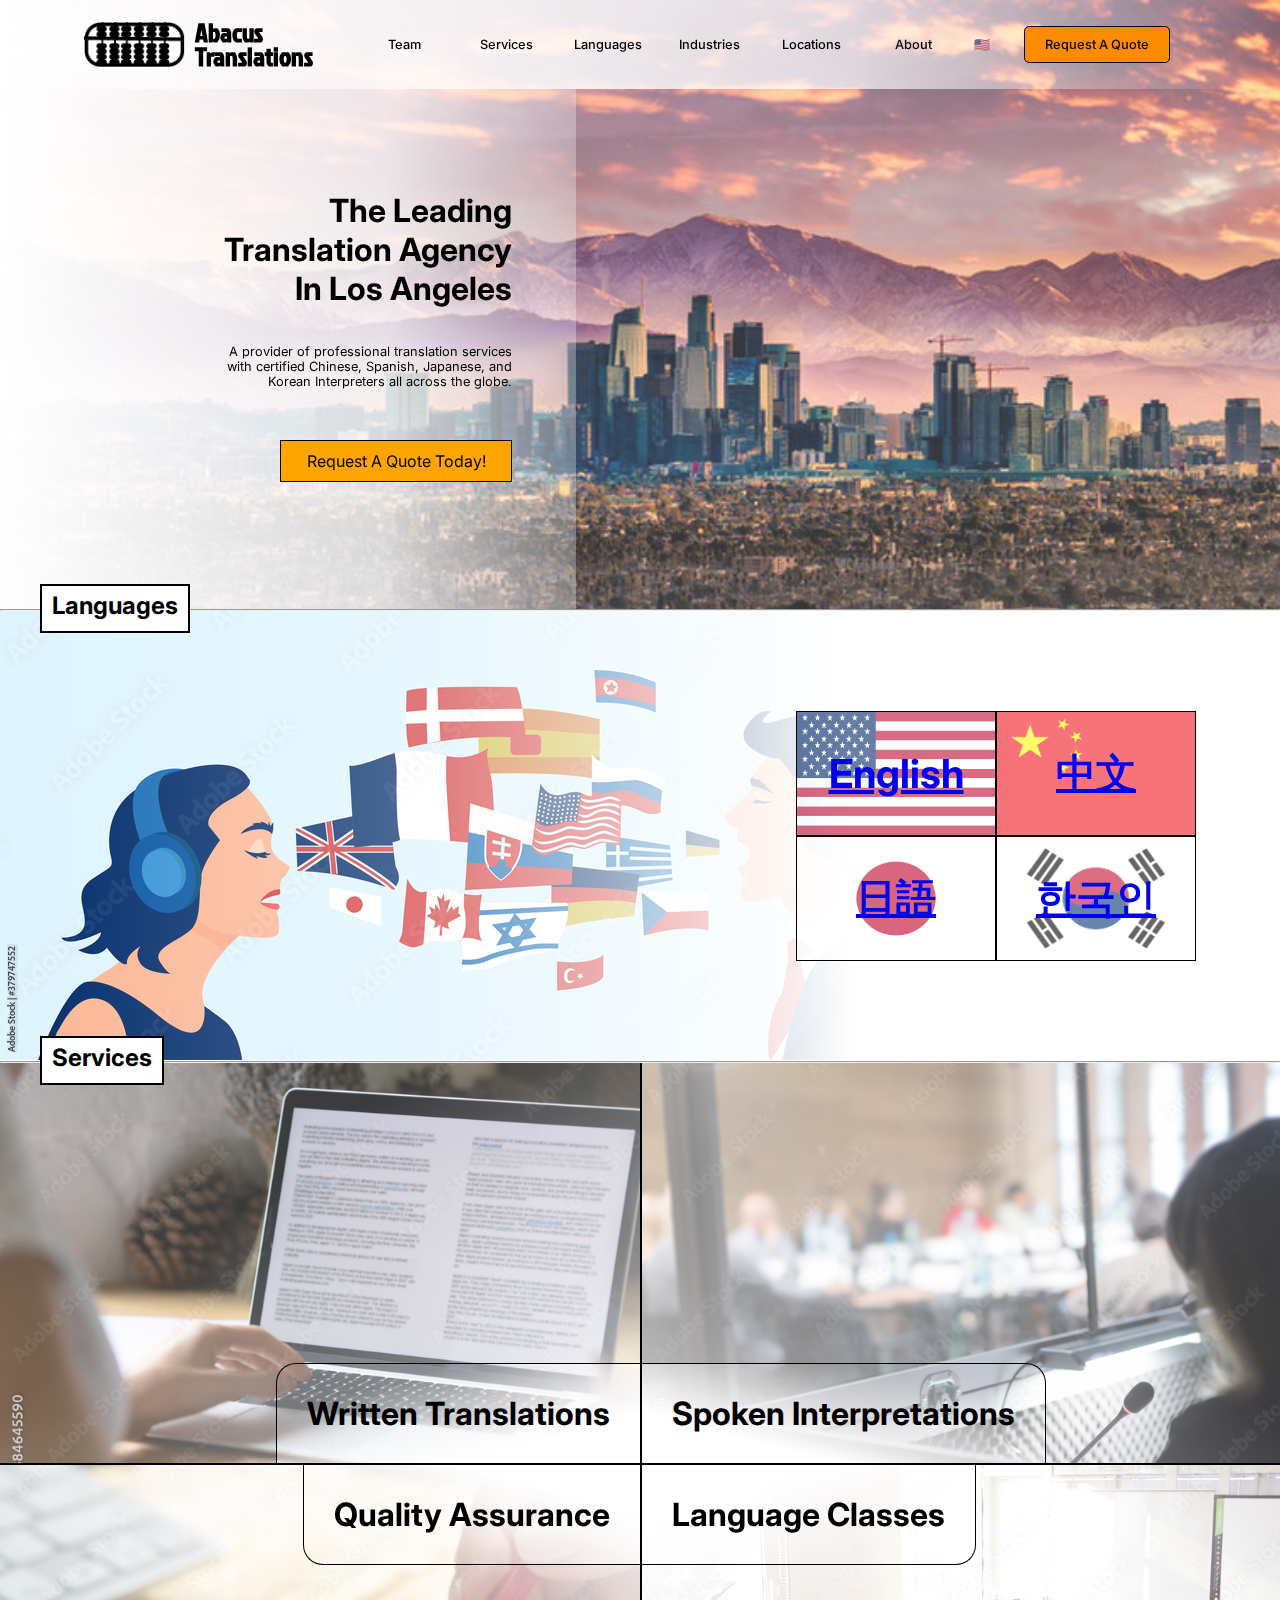
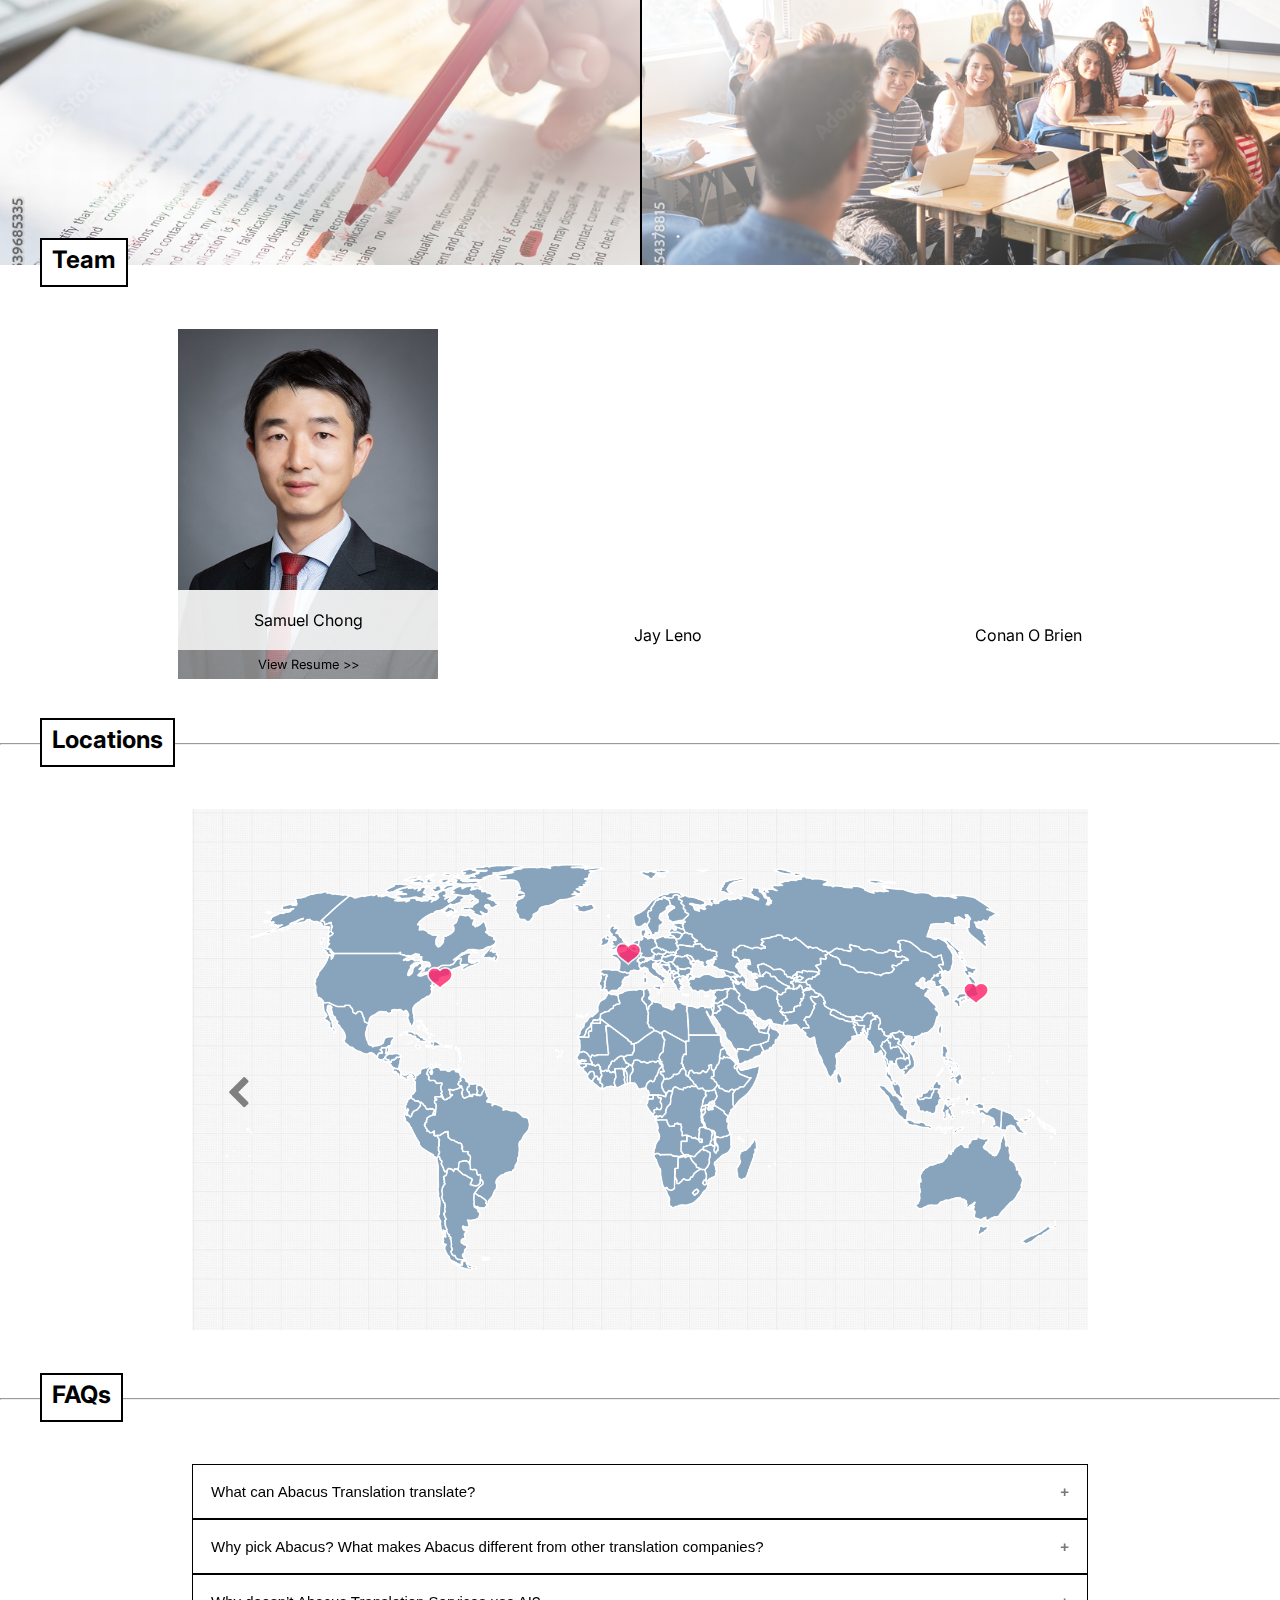
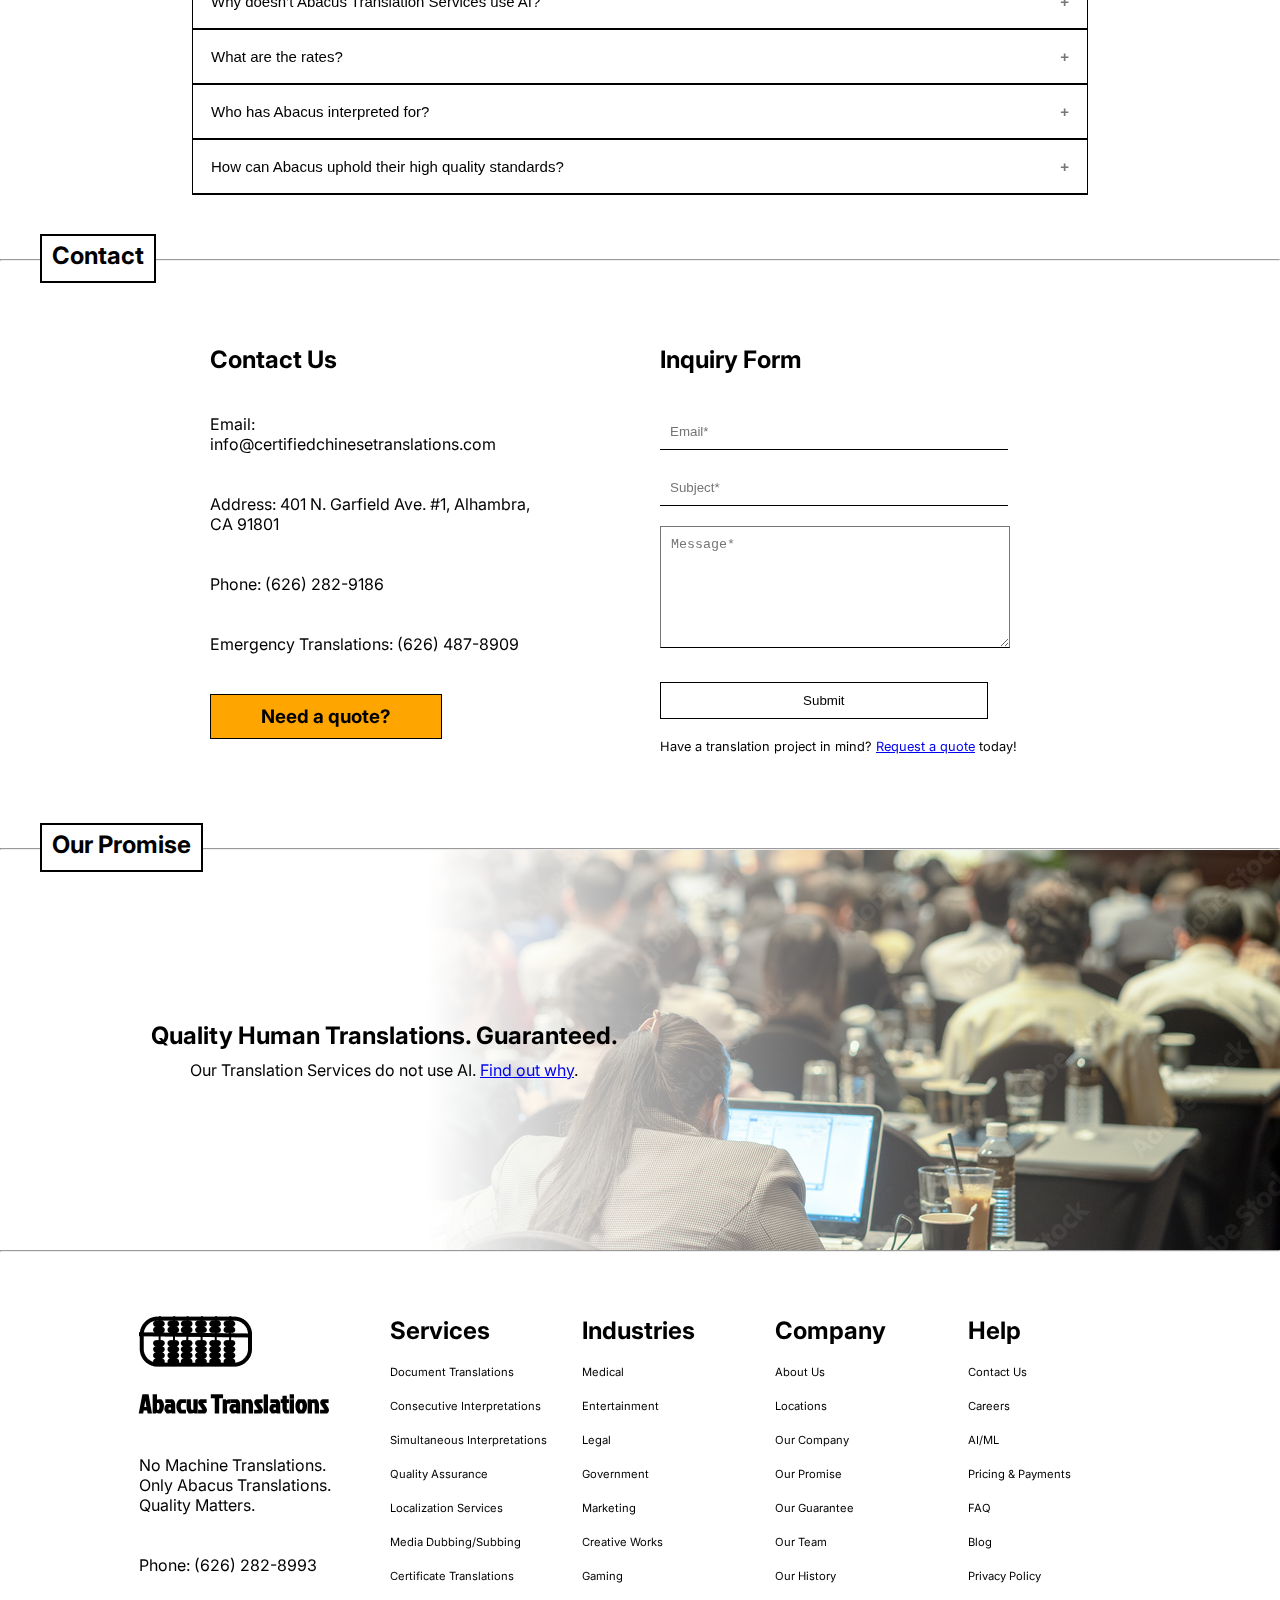
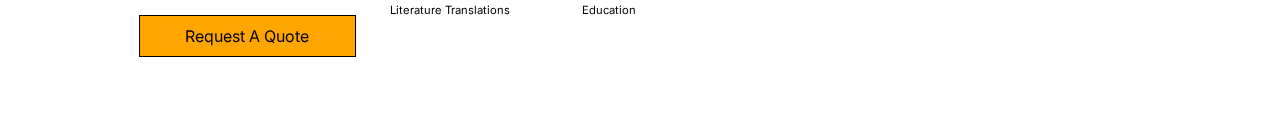
<file: index.html>
<!DOCTYPE html>
<html lang="en">
<head>
    <meta charset="UTF-8">
    <meta name="viewport"
          content="width=device-width, user-scalable=no, initial-scale=1.0, maximum-scale=1.0, minimum-scale=1.0">
    <meta http-equiv="X-UA-Compatible" content="ie=edge">
    <title>Abacus Translations - The Leading Chinese, Korean, Japanese Translation Agency in Los Angeles</title>
    <link href="assets/css/navbar.css" rel="stylesheet">

    <link href="assets/css/style.css" rel="stylesheet">
</head>
<body>

    <img src="assets/images/skyline.jpg" id="background-image">

    <header id="site-header">


        <nav id="navbar">
            <div id="navbar-logo"><div id="navbar-logo-content" onclick="window.location.href='index.html'"><img id="navbar-logo-image" src="assets/images/logo.png">
                <div id="navbar-logo-text">Abacus <br>Translations</div>
            </div>
                <div id="navbar-menu-open" class="mobile">X</div>
                <div id="navbar-menu-close" class="mobile">Y</div>
                <div id="navbar-sections-close" class="mobile">Z</div>

            </div>

            <div id="navbar-container">
                <div id="navbar-team" class="navbar">
                    <div id="navbar-team-title" class="navbar-title">Team</div>

                </div>
                <div id="navbar-services" class="navbar">
                    <div id="navbar-services-title" class="navbar-title">Services</div>
                </div>
                <div id="navbar-languages" class="navbar">
                    <div id="navbar-languages-title" class="navbar-title">Languages</div>
                </div>
                <div id="navbar-industries" class="navbar">
                    <div id="navbar-industries-title" class="navbar-title">Industries</div>
                </div>
                <div id="navbar-locations" class="navbar">
                    <div id="navbar-locations-title" class="navbar-title">Locations</div>
                </div>
                <div id="navbar-about" class="navbar">
                    <div id="navbar-about-title" class="navbar-title">About</div>
                </div>

                <div id="navbar-language" class="navbar">
                    <div id="navbar-language-title" class="navbar-title">🇺🇸</div>
                </div>

            </div>

            <div id="navbar-quote">
                <div id="navbar-quote-title" class="navbar-title">Request A Quote</div>
                <div id="navbar-quote-content" class="navbar-content"></div>
            </div>
            <div id="navbar-languages-mobile">
                <div>🇺🇸</div>
            </div>


        </nav>


    </header>
    <div id="navbar-content">
        <div id="navbar-team-content" class="navbar-content">
            <div id="navbar-team-section">
                <div class="navbar-team-section" id="navbar-team-agencies">
                    <img src="assets/images/icons/institution.png" class="navbar-team-images">
                    <h3>Partner Agencies</h3>

                </div>
                <div class="navbar-team-section" id="navbar-team-translators">
                    <img src="assets/images/icons/person.png" class="navbar-team-images">

                    <h3>Translators & Interpreters</h3>
                </div>
            </div>
<div id="navbar-team-link" class="navbar-link">View All</div>

        </div>

        <div id="navbar-services-content" class="navbar-content">
            <div id="navbar-services-section">
                <div class="navbar-services-section">
                <h2>Written Translations</h2>
                    <div class="navbar-services-subsection"><p>General Translations</p>
                        <p>Certified Translations</p>
                        <p>Specialized Translations</p>
                        <p>Certificate Translations</p>
                        <p>Legal Translations</p>
                        <p>Creative Translations</p>
                        <p>Short Translations</p></div>
                </div>
                <div class="navbar-services-section">
                    <h2>Spoken Interpretations</h2>
                    <div class="navbar-services-subsection"><p>Simultaneous Interpretations</p>
                        <p>Specialized Interpretations</p>
                        <p>Consecutive Interpretations</p>
                        <p>Court Interpretations</p>
                        <p>Travel Interpretations</p>
                        <p>Business Interpretations</p>
                        <p>Virtual Interpretations</p>
                        <p>Phone Interpretations</p></div>
                </div>
                <div class="navbar-services-section">
                    <h2>Quality Assurance</h2>
                    <div class="navbar-services-subsection"><p>General Document Proofreading</p>
                        <p>Certified Proofreading</p>
                        <p>Specialized Proofreading</p>
                        <p>Legal Proofreading</p>
                        <p>Post Machine Translation Editing</p>
                        <p>Check Interpretations</p></div>

                </div>
                <div class="navbar-services-section">
                    <h2>Language & Culture Courses</h2>
                    <div class="navbar-services-subsection"><p>Chinese Language</p>
                        <p>Chinese Caligraphy</p>
                        <p>Chinese Dance</p>
                        <p>Korean Language</p>
                        <p>English Language</p>
                        <p>Japanese Language</p>
                        <p>CA Certified Interpreter</p></div>
                </div>
            </div>
            <div id="navbar-services-link" class="navbar-link">View All</div>
        </div>
        <div id="navbar-languages-content" class="navbar-content">
            <h2 class="navbar-language-title">Any Language Pair To/From:</h2>
            <div id="navbar-languages-section">
                    <div class="navbar-language-section" id="navbar-language-english">
                        <a href="#" class="navbar-language-text" id="navbar-language-text-active">English</a>
                        <img src="assets/images/flags/usa.jpg" class="navbar-language-image" id="navbar-language-image-active">

                    </div>
                    <div class="navbar-language-section" id="navbar-language-chinese"> <a href="#" class="navbar-language-text">中文</a>
                        <img src="assets/images/flags/china.png" class="navbar-language-image">

                    </div>
                    <div class="navbar-language-section" id="navbar-language-japanese"> <a href="#" class="navbar-language-text">日語</a>
                        <img src="assets/images/flags/japan.png" class="navbar-language-image">

                    </div>
                    <div class="navbar-language-section" id="navbar-language-korean"> <a href="#" class="navbar-language-text">한국인</a>
                        <img src="assets/images/flags/korea.jpg" class="navbar-language-image">

                    </div>


            </div>
            <div id="navbar-languages-link" class="navbar-link">View All</div>

        </div>
        <div id="navbar-industries-content" class="navbar-content">
            <div id="navbar-industries-section">
                <div class="navbar-industries">
                    <img src="assets/images/icons/medical.png">
                    <h3>Medical</h3></div>
                <div class="navbar-industries">
                    <img src="assets/images/icons/entertainment.png">
                    <h3>Entertainment</h3></div>
                <div class="navbar-industries">
                    <img src="assets/images/icons/legal.png">
                    <h3>Legal</h3></div>
                <div class="navbar-industries">
                    <img src="assets/images/icons/government.png">
                    <h3>Government</h3></div>
                <div class="navbar-industries">
                    <img src="assets/images/icons/marketing.png">
                    <h3>Marketing</h3></div>
                <div class="navbar-industries">
                    <img src="assets/images/icons/creative.png">
                    <h3>Creative Works</h3></div>
                <div class="navbar-industries">
                    <img src="assets/images/icons/gaming.png">
                    <h3>Gaming</h3></div>
                <div class="navbar-industries">
                    <img src="assets/images/icons/school.png">
                    <h3>Education</h3></div>

            </div>
            <div id="navbar-industries-link" class="navbar-link">View All</div>

        </div>

        <div id="navbar-locations-content" class="navbar-content">
            <div id="navbar-locations-section">
                <div class="navbar-locations-section">
                    <h4>North America</h4>
                    <div class="navbar-locations-subsection"><p>Los Angeles</p>
                        <p>New York</p>
                        <p>San Francisco</p>
                        <p>Seattle</p>
                        <p>Miami</p>
                        <p>Chicago</p>
                        <p>Houston</p>
                        <p>Mexico City</p>

                    </div>
                </div>

                <div class="navbar-locations-section">
                    <h4>Asia</h4>
                    <div class="navbar-locations-subsection"><p>Singapore</p>
                        <p>Beijing</p>
                        <p>Shanghai</p>
                        <p>Shenzhen</p>
                        <p>Tokyo</p>
                        <p>Seoul</p>
                        <p>Taipei</p>
                    </div>

                </div>
                <div class="navbar-locations-section">
                    <h4>Europe</h4>
                    <div class="navbar-locations-subsection"><p>Milan</p>
                        <p>London</p>
                        <p>Madrid</p>
                        <p>Paris</p>
                        <p>Brussels</p>
                        <p>Moscow</p>
                    </div>
                </div>
                <div class="navbar-locations-section">
                    <h4>Others</h4>
                    <div class="navbar-locations-subsection"><p>Cape Town</p>
                        <p>Delhi</p>
                        <p>Rio De Janiro</p>
                        <p>Cairo</p>
                </div>
                </div>

            </div>
            <div id="navbar-locations-link" class="navbar-link">View All</div>
        </div>
        <div id="navbar-about-content" class="navbar-content">
            <div id="navbar-about-section">
                <div class="navbar-about">About Us</div>
                <div class="navbar-about">Contact Us</div>
                <div class="navbar-about">FAQ</div>
                <div class="navbar-about">Pricing</div>
                <div class="navbar-about">Press Release</div>

                <div class="navbar-about">Blog</div>
                <div class="navbar-about">Our Promise & Guarantee</div>
                <div class="navbar-about">AI Policy</div>
                <div class="navbar-about">Privacy Policy</div>

            </div>
            <div id="navbar-about-link" class="navbar-link">View All</div>

        </div>
        <div id="navbar-language-content" class="navbar-content">
            <div id="navbar-language-section">
                <div id="navbar-languages-english" class="navbar-language">English / English</div>

                <div id="navbar-languages-chinese" class="navbar-language">Chinese / 中文</div>
                <div id="navbar-languages-korean" class="navbar-language">Korean / 한국인</div>
                <div id="navbar-languages-japanese" class="navbar-language">Japanese / 日本语</div>

            </div>
        </div>
        <div id="navbar-languages-mobile-content" class="navbar-content">
            <div id="navbar-languages-mobile-section">
                <div  class="navbar-language">English / English</div>

                <div  class="navbar-language">Chinese / 中文</div>
                <div  class="navbar-language">Korean / 한국인</div>
                <div  class="navbar-language">Japanese / 日本语</div>

            </div>
        </div>
    </div>

    <div id="site-content">
        <div id="index-intro">
            <div id="index-intro-title"><h1>The Leading <br><div class="desktop">Translation</div> Agency<br> In Los Angeles
            </h1></div>
            <div id="index-intro-text"><p>A provider of professional translation services with
                certified Chinese, Spanish, Japanese, and Korean Interpreters all across the globe.</p></div>
            <div id="index-intro-contact" class="quotebutton">Request A Quote Today!</div>
        </div>


        <div id="index-languages-title" class="section-title">
            <h2>Languages</h2>
        </div>
        <hr>
        <div id="index-language">

            <div id="index-language-content">
                <div class="index-language-section" id="index-language-english">
                    <a href="#" class="index-language-text" id="index-language-text-active">English</a>
                    <img src="assets/images/flags/usa.jpg" class="index-language-image" id="index-language-image-active">

                </div>
                <div class="index-language-section" id="index-language-chinese"> <a href="#" class="index-language-text">中文</a>
                    <img src="assets/images/flags/china.png" class="index-language-image">

                </div>
                <div class="index-language-section" id="index-language-japanese"> <a href="#" class="index-language-text">日語</a>
                    <img src="assets/images/flags/japan.png" class="index-language-image">

                </div>
                <div class="index-language-section" id="index-language-korean"> <a href="#" class="index-language-text">한국인</a>
                    <img src="assets/images/flags/korea.jpg" class="index-language-image">

                </div>

            </div>

        </div>
        <div id="index-services-title" class="section-title">
            <h2>Services</h2>
        </div>
        <hr>
        <div id="index-services">

            <div id="index-written-translations" class="index-services">
                <div id="index-written-title" class="index-services-title">Written Translations</div>
            </div>
            <div id="index-spoken-interpretations" class="index-services">
                <div id="index-spoken-title" class="index-services-title">Spoken Interpretations</div>

            </div>
            <div id="index-quality-assurance" class="index-services">
                <div id="index-quality-title" class="index-services-title">Quality Assurance</div>

            </div>
            <div id="index-language-classes" class="index-services">
                <div id="index-classes-title" class="index-services-title">Language Classes</div>

            </div>
        </div>
        <div id="index-team-title" class="section-title">
            <h2>Team</h2>
        </div>
        <hr>
        <div id="index-team">
            <div id="index-team-content">
                <div class="index-team-card">
                    <img src="assets/images/profiles/samuel.jpg" class="index-team-image">

                    <div class="index-team-name">Samuel Chong</div>
                    <div class="index-team-position">View Resume >></div>

                </div>
                <div class="index-team-card">
                    <div class="index-team-name">Jay Leno</div>
                    <div class="index-team-position"></div>
                </div>
                <div class="index-team-card">
                    <div class="index-team-name">Conan O Brien</div>
                    <div class="index-team-position"></div>
                </div>
                <div class="index-team-card">
                    <div class="index-team-name">Rodney Dangerfield</div>
                    <div class="index-team-position"></div>
                </div>
                <div class="index-team-card">
                    <div class="index-team-name"></div>
                    <div class="index-team-position"></div>
                </div>
                <div class="index-team-card">
                    <div class="index-team-name"></div>
                    <div class="index-team-position"></div>
                </div>
            </div>
        </div>
        <div id="index-locations-title" class="section-title">
            <h2>Locations</h2>
        </div>
        <hr>
<div id="index-locations">
    <img src="assets/images/simplemaps.png" id="index-locations-image">
</div>
        <div id="index-faqs-title" class="section-title">
            <h2>FAQs</h2>
        </div>
        <hr>
        <div id="index-faqs">
            <div id="index-faqs-content">
                <button class="accordion index-faqs-question">What can Abacus Translation translate?</button>
                <div class="panel">
                    <div class="index-faqs-answer">Anything that can be translated.<br> <br>Specialized translations such as certified document translations, certified court interpretations, and patent translations.
                        <br> Regular translations such as simultaneous interpretations, consecutive interpretations, and regular document translations.
                        <br> Simple translations such as tattoo translations, sentence/phrase/word translations, and name translations.
                    </div>
                </div>

                <button class="accordion index-faqs-question">Why pick Abacus? What makes Abacus different from other translation companies?
                </button>
                <div class="panel">
                    <div class="index-faqs-answer">The quality. <br><br>Most major translation companies use machine learning and AI in order to speed up the process.
                        <br>
                        However, the quality of such translations is never perfect as all the major translation companies have asked Abacus to perfect their imperfect AI/ML translations.
<br>
                        We do not use artificial intelligence (AI) or machine learning (ML) in the entirety of our translation process. Instead, we handpick human translators who are experts in their field or location.</div>
                </div>

                <button class="accordion index-faqs-question">Why doesn’t Abacus Translation Services use AI?</button>
                <div class="panel">
                    <div class="index-faqs-answer">Because of quality and privacy concerns. <br><br>Read our view on AI <a href="#">here</a>.</div>
                </div>
                <button class="accordion index-faqs-question">What are the rates?</button>
                <div class="panel">
                    <div class="index-faqs-answer">View our rates <a href="#">here</a>.<br><br>
<br>
                        Our rates are due to our agency relying 100% on human translators (no generative artificial intelligence) who are duly compensated for their hard work, combined with our satisfaction guarantee, our focus on quality, and our expert translators who have decades of experience.
                        <br>
                        We believe that using Abacus Translation Services will help you achieve that priceless peace of mind.
                        <br><br>
                        Guaranteed.</div>
                </div>
                <button class="accordion index-faqs-question">Who has Abacus interpreted for?</button>
                <div class="panel">
                    <div class="index-faqs-answer">Abacus takes privacy seriously. As such, we cannot reveal our client's names. <br><br>
                        Rest assured, we can disclose that we’ve interpreted for most of the Fortune 500, personally for numerous high profile clients (billionaires, actors, lawyers, artists, etc.), high profile civil/criminal court cases, government agencies, and many more.
                        <br><br>
                        We’ve also happily interpreted for individuals looking for a quick 5-minute check to see if their desired tattoo is correct (yes, it’s that fast)!

                    </div>
                </div>
                <button class="accordion index-faqs-question">How can Abacus uphold their high quality standards?</button>
                <div class="panel">
                    <div class="index-faqs-answer">As a founder-owned translation agency, we will never prioritize profits to the detriment of quality.
                        <br>
                        There are no shareholders to please, only our mission of providing the highest possible quality of translation for our clients.
                    </div>
                </div>
            </div>



            </div>




        <div id="index-contact-title" class="section-title">
            <h2>Contact</h2>
        </div>
        <hr>
        <div id="index-contact">
            <div id="index-contact-info">
                <div id="index-contact-content"><h2>Contact Us</h2><br><br>
                    <p>Email: info@certifiedchinesetranslations.com</p><br><br>
                    <p>Address: 401 N. Garfield Ave. #1, Alhambra, CA 91801</p><br><br>
                    <p>Phone: (626) 282-9186</p><br><br>
                    <p>Emergency Translations: (626) 487-8909</p><br><br>
                    <h3 class="quotebutton">Need a quote?</h3>
                </div>

            </div>
            <div id="index-contact-form">
                <h2>Inquiry Form</h2><br><br>
                <input type="email" name="email" id="email" placeholder="Email*"><br><br>
                <input type="text" name="subject" id="subject" placeholder="Subject*"><br><br>
                <textarea id="message" name="message" placeholder="Message*"></textarea><br><br>
                <input type="submit" name="submit" id="submit"><br>
                <p>Have a translation project in mind? <a href="#">Request a quote</a> today!</p>
            </div>
        </div>
        <div id="index-promise-title" class="section-title">
            <h2>Our Promise</h2>
        </div>
        <hr>
        <div id="index-promise">
            <div id="index-promise-content"><h2 id="index-promise-header">Quality Human Translations. Guaranteed.</h2>
                <p id="index-promise-text">Our Translation Services do not use AI. <a href="#">Find out why</a>.</p>
            </div>

        </div>
        <hr>
        <footer id="site-footer">
<div id="footer-content">
    <div id="footer-intro">
        <div id="footer-logo"><img class="footer-logo-image" src="assets/images/logo.png"><br><br>
            <div id="footer-logo-text">Abacus Translations</div>
        </div><br><br>
        <div id="footer-motto"><p>No Machine Translations.<br> Only Abacus Translations. <br>Quality Matters.</p></div>
        <br><br>
        <div id="footer-contact">
        <p>Phone: (626) 282-8993</p>
        </div><br><br>
        <div id="footer-quote"><p class="quotebutton">Request A Quote</p></div>
    </div>
    <div id="footer-services" class="footer-sections">
        <h2 class="footer-header">Services</h2>
        <p>Document Translations</p>
        <p>Consecutive Interpretations</p>
        <p>Simultaneous Interpretations</p>
        <p>Quality Assurance</p>
        <p>Localization Services</p>
        <p>Media Dubbing/Subbing</p>
        <p>Certificate Translations</p>
        <p>Literature Translations</p>
    </div>
    <div id="footer-industries" class="footer-sections">
        <h2 class="footer-header">Industries</h2>
        <p>Medical</p>
        <p>Entertainment</p>
        <p>Legal</p>
        <p>Government</p>
        <p>Marketing</p>
        <p>Creative Works</p>
        <p>Gaming</p>
        <p>Education</p>
    </div>
    <div id="footer-company" class="footer-sections">
        <h2 class="footer-header">Company</h2>
        <p>About Us</p>
        <p>Locations</p>
        <p>Our Company</p>
        <p>Our Promise</p>
        <p>Our Guarantee</p>
        <p>Our Team</p>
        <p>Our History</p>
    </div>
    <div id="footer-help" class="footer-sections">
        <h2 class="footer-header">Help</h2>
        <p>Contact Us</p>
        <p>Careers</p>
        <p>AI/ML</p>
        <p>Pricing & Payments</p>
        <p>FAQ</p>
        <p>Blog</p>
        <p>Privacy Policy</p>
    </div>
</div>
        </footer>
    </div>
    <script>
        let vw = Math.max(document.documentElement.clientWidth || 0, window.innerWidth || 0)
        if(vw > 1024) {
            desktopJS();
        } else {
            mobileJS();
        }

        var onresize = function() {
            //your code here
            //this is just an example
            let newWidth = Math.max(document.documentElement.clientWidth || 0, window.innerWidth || 0)

            if(newWidth > 1024 && vw < 1024 || newWidth < 1024 && vw > 1024) {
                document.location.reload();

            }
        }
        window.addEventListener("resize", onresize);

        function mobileJS() {

// NAVBAR CODE START
            var menuopen = document.getElementById("navbar-menu-open");
            var menuclose = document.getElementById("navbar-menu-close");
            var quote = document.getElementById("navbar-quote");
            var language = document.getElementById("navbar-languages-mobile");
            var navbarcontainer = document.getElementById("navbar-container");

            var nav = document.getElementsByClassName("navbar");
            let navbarcontent = document.getElementById("navbar-content")
            navbarcontent.style.display = "none";
            menuopen.addEventListener("click", function () {
                document.getElementById("navbar").style.display = "block";
                document.getElementById("site-header").style.height = "100vh";
                quote.style.display = "block";
                language.style.display = "block";
                navbarcontainer.style.display = "grid";
                menuclose.style.display = "block";
                menuopen.style.display = "none";

            })
            menuclose.addEventListener("click", function () {
                document.getElementById("navbar").style.display = "block";
                document.getElementById("site-header").style.height = "auto";
                quote.style.display = "none";
                language.style.display = "none";
                navbarcontainer.style.display = "none";
                menuclose.style.display = "none";
                menuopen.style.display = "block";

            })
            var sectionsclose = document.getElementById("navbar-sections-close");
            // CHECK IF MOUSE LEAVES NAVBARCONTENT, IF SO RESET NAVBAR
            sectionsclose.addEventListener("click", function () {
                resetNav();

            })

                document.getElementById("navbar-languages-mobile").addEventListener("click", function () {


                    resetNav()
                    quote.style.display = "none";
                    language.style.display = "none";
                    navbarcontainer.style.display = "none";
                    navbarcontent.style.display = "inline-block";
                    document.getElementById("site-header").style.height = "auto";
                    menuclose.style.display = "none";
                    sectionsclose.style.display = "block";
                    let show = document.getElementById(this.id + "-content");
                    show.style.display = "grid";

                })


// CHANGE NAVBAR CONTENT
            for (j = 0; j < nav.length; j++) {
                nav[j].addEventListener("click", function () {


                    resetNav()
                    quote.style.display = "none";
                    language.style.display = "none";
                    navbarcontainer.style.display = "none";
                    navbarcontent.style.display = "inline-block";
                    document.getElementById("site-header").style.height = "auto";
                    menuclose.style.display = "none";
                    sectionsclose.style.display = "block";
                    let show = document.getElementById(this.id + "-content");
                    show.style.display = "grid";
                    this.style.borderBottom = "2px solid black";

                })

            }

            // RESET TO ORIGINAL STATE
            function resetNav() {
                navbarcontent.style.display = "none";
                navbarcontainer.style.display = "grid";
                menuclose.style.display = "block";
                sectionsclose.style.display = "none";
                quote.style.display = "block";
                language.style.display = "block";
                document.getElementById("navbar-languages-mobile-content").style.display = "none";
                document.getElementById("site-header").style.height = "100vh";

                for (x = 0; x < nav.length; x++) {
                    let others = nav[x].id + "-content";
                    document.getElementById(others).style.display = "none";
                    nav[x].style.borderBottom = "none";
                }
            }
            // ACCORDIAN START

            var acc = document.getElementsByClassName("accordion");
            var i;

            for (i = 0; i < acc.length; i++) {
                acc[i].addEventListener("click", function () {
                    this.classList.toggle("active");
                    var panel = this.nextElementSibling;
                    if (panel.style.maxHeight) {
                        panel.style.maxHeight = null;
                    } else {
                        panel.style.maxHeight = panel.scrollHeight + "px";
                    }
                });
            }
// ACCORDIAN END

        }
        function desktopJS() {
            // SERVICES CODE START
            var services = document.getElementsByClassName("index-services");
            document.getElementById("index-services").addEventListener("mouseout", function () {
                resetServices()
            })
            for (j = 0; j < services.length; j++) {

                services[j].addEventListener("mouseover", function () {
                    resetServices();

                    if (this.id === "index-written-translations") {
                        this.style.background = "url(\"assets/images/document.jpg\") no-repeat";
                    } else if (this.id === "index-quality-assurance") {
                        this.style.background = "url(\"assets/images/quality.jpg\") no-repeat";

                    } else if (this.id === "index-spoken-interpretations") {
                        this.style.background = "url(\"assets/images/simultaneous.jpg\") no-repeat";

                    } else if (this.id === "index-language-classes") {
                        this.style.background = "url(\"assets/images/classes.jpg\") no-repeat";

                    }
                    this.firstElementChild.style.background = "rgba(255,255,255,.7)";
                    this.style.backgroundSize = "auto 130%";


                })

            }

            function resetServices() {
                document.getElementById("index-language-classes").style.background = "linear-gradient(to top left, rgba(255,255,255,.2), rgba(255,255,255,.2), rgba(255,255,255,.5), rgb(255, 255, 255)), url(\"assets/images/classes.jpg\") no-repeat";
                document.getElementById("index-language-classes").style.backgroundSize = "auto 130%";
                document.getElementById("index-language-classes").firstElementChild.style.background = "linear-gradient(to top left, rgba(255,255,255,0), rgba(255,255,255,0), rgba(255,255,255,.5), rgb(255, 255, 255),rgb(255, 255, 255))"
                document.getElementById("index-spoken-interpretations").style.background = "linear-gradient(to bottom left, rgba(255,255,255,.2), rgba(255,255,255,.2), rgba(255,255,255,.5), rgb(255, 255, 255)), url(\"assets/images/simultaneous.jpg\") no-repeat";
                document.getElementById("index-spoken-interpretations").style.backgroundSize = "auto 130%";
                document.getElementById("index-spoken-interpretations").firstElementChild.style.background = "linear-gradient(to bottom left, rgba(255,255,255,0), rgba(255,255,255,0), rgba(255,255,255,.5), rgb(255, 255, 255),rgb(255, 255, 255))"

                document.getElementById("index-quality-assurance").style.background = "linear-gradient(to top right,rgba(255,255,255,.2), rgba(255,255,255,.2), rgba(255,255,255,.5), rgb(255, 255, 255)), url(\"assets/images/quality.jpg\") no-repeat";
                document.getElementById("index-quality-assurance").style.backgroundSize = "auto 130%";
                document.getElementById("index-quality-assurance").firstElementChild.style.background = "linear-gradient(to top right, rgba(255,255,255,0), rgba(255,255,255,0), rgba(255,255,255,.5), rgb(255, 255, 255),rgb(255, 255, 255))"

                document.getElementById("index-written-translations").style.background = " linear-gradient(to bottom right, rgba(255,255,255,.2), rgba(255,255,255,.2), rgba(255,255,255,.5), rgb(255, 255, 255)), url(\"assets/images/document.jpg\") no-repeat";
                document.getElementById("index-written-translations").style.backgroundSize = "auto 130%";
                document.getElementById("index-written-translations").firstElementChild.style.background = "linear-gradient(to bottom right, rgba(255,255,255,0), rgba(255,255,255,0), rgba(255,255,255,.5), rgb(255, 255, 255),rgb(255, 255, 255))"


            }

            // SERVICES CODE END
// NAVBAR CODE START
            var nav = document.getElementsByClassName("navbar");
            let navbarcontent = document.getElementById("navbar-content")
            navbarcontent.style.display = "none";

            var j;
            // CHECK IF MOUSE LEAVES NAVBARCONTENT, IF SO RESET NAVBAR
            navbarcontent.addEventListener("mouseleave", function () {
                resetNav();

            })
            document.getElementById("navbar-logo").addEventListener("mouseover", function () {
                resetNav();

            })
            document.getElementById("navbar-quote").addEventListener("mouseover", function () {
                resetNav();
            })


// CHANGE NAVBAR CONTENT
            for (j = 0; j < nav.length; j++) {
                nav[j].addEventListener("mouseover", function () {


                    resetNav()
                    navbarcontent.style.display = "inline-block";

                    let show = document.getElementById(this.id + "-content");
                    show.style.display = "grid";
                    this.style.borderBottom = "2px solid black";

                })

            }

            // RESET TO ORIGINAL STATE
            function resetNav() {
                navbarcontent.style.display = "none";

                for (x = 0; x < nav.length; x++) {
                    let others = nav[x].id + "-content";
                    document.getElementById(others).style.display = "none";
                    nav[x].style.borderBottom = "none";
                }
            }

// NAVBAR TRANSPARENT CODE
            document.addEventListener("scroll", (e) => {
                if (window.scrollY !== 0) {
                    document.getElementById("site-header").style.backgroundColor = "white";
                    document.getElementById("site-header").style.borderBottom = "1px solid black";

                } else {
                    document.getElementById("site-header").style.backgroundColor = "rgba(255,255,255,0)";
                    document.getElementById("site-header").style.borderBottom = "none";

                }
            })
            //         NAVBAR CODE END

// FAQ CODE START
            var acc = document.getElementsByClassName("accordion");
            var i;

            for (i = 0; i < acc.length; i++) {
                acc[i].addEventListener("click", function () {
                    this.classList.toggle("active");
                    var panel = this.nextElementSibling;
                    if (panel.style.maxHeight) {
                        panel.style.maxHeight = null;
                    } else {
                        panel.style.maxHeight = panel.scrollHeight + "px";
                    }
                });
            }
        }
// FAQ CODE END

    </script>
</body>
</html>
</file>
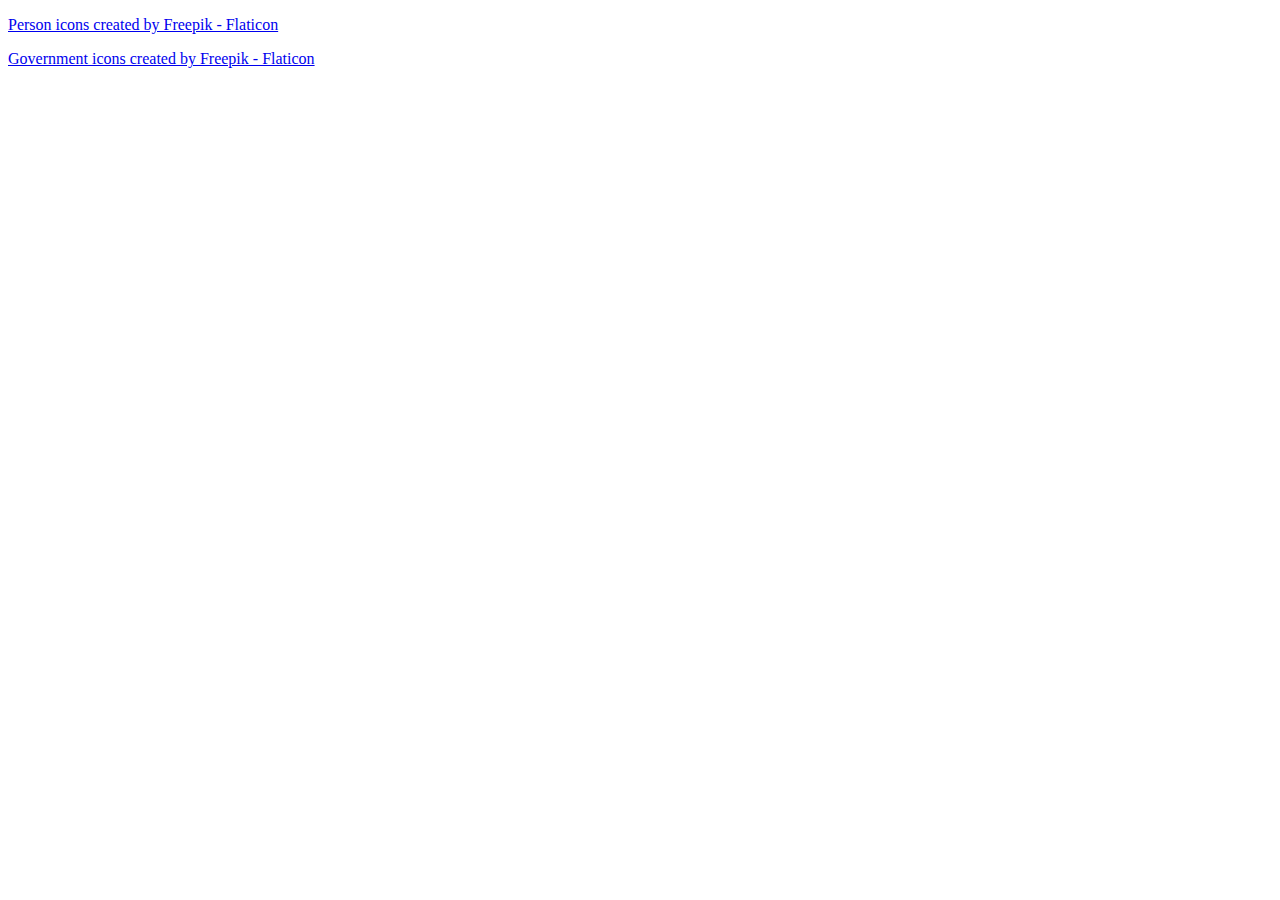
<file: credits.html>
<!doctype html>
<html lang="en">
<head>
    <meta charset="UTF-8">
    <meta name="viewport"
          content="width=device-width, user-scalable=no, initial-scale=1.0, maximum-scale=1.0, minimum-scale=1.0">
    <meta http-equiv="X-UA-Compatible" content="ie=edge">
    <title>Document</title>
</head>
<body>
<p><a href="https://www.flaticon.com/free-icons/person" title="person icons">Person icons created by Freepik - Flaticon</a></p>
<p><a href="https://www.flaticon.com/free-icons/government" title="government icons">Government icons created by Freepik - Flaticon</a></p>
</body>
</html>
</file>
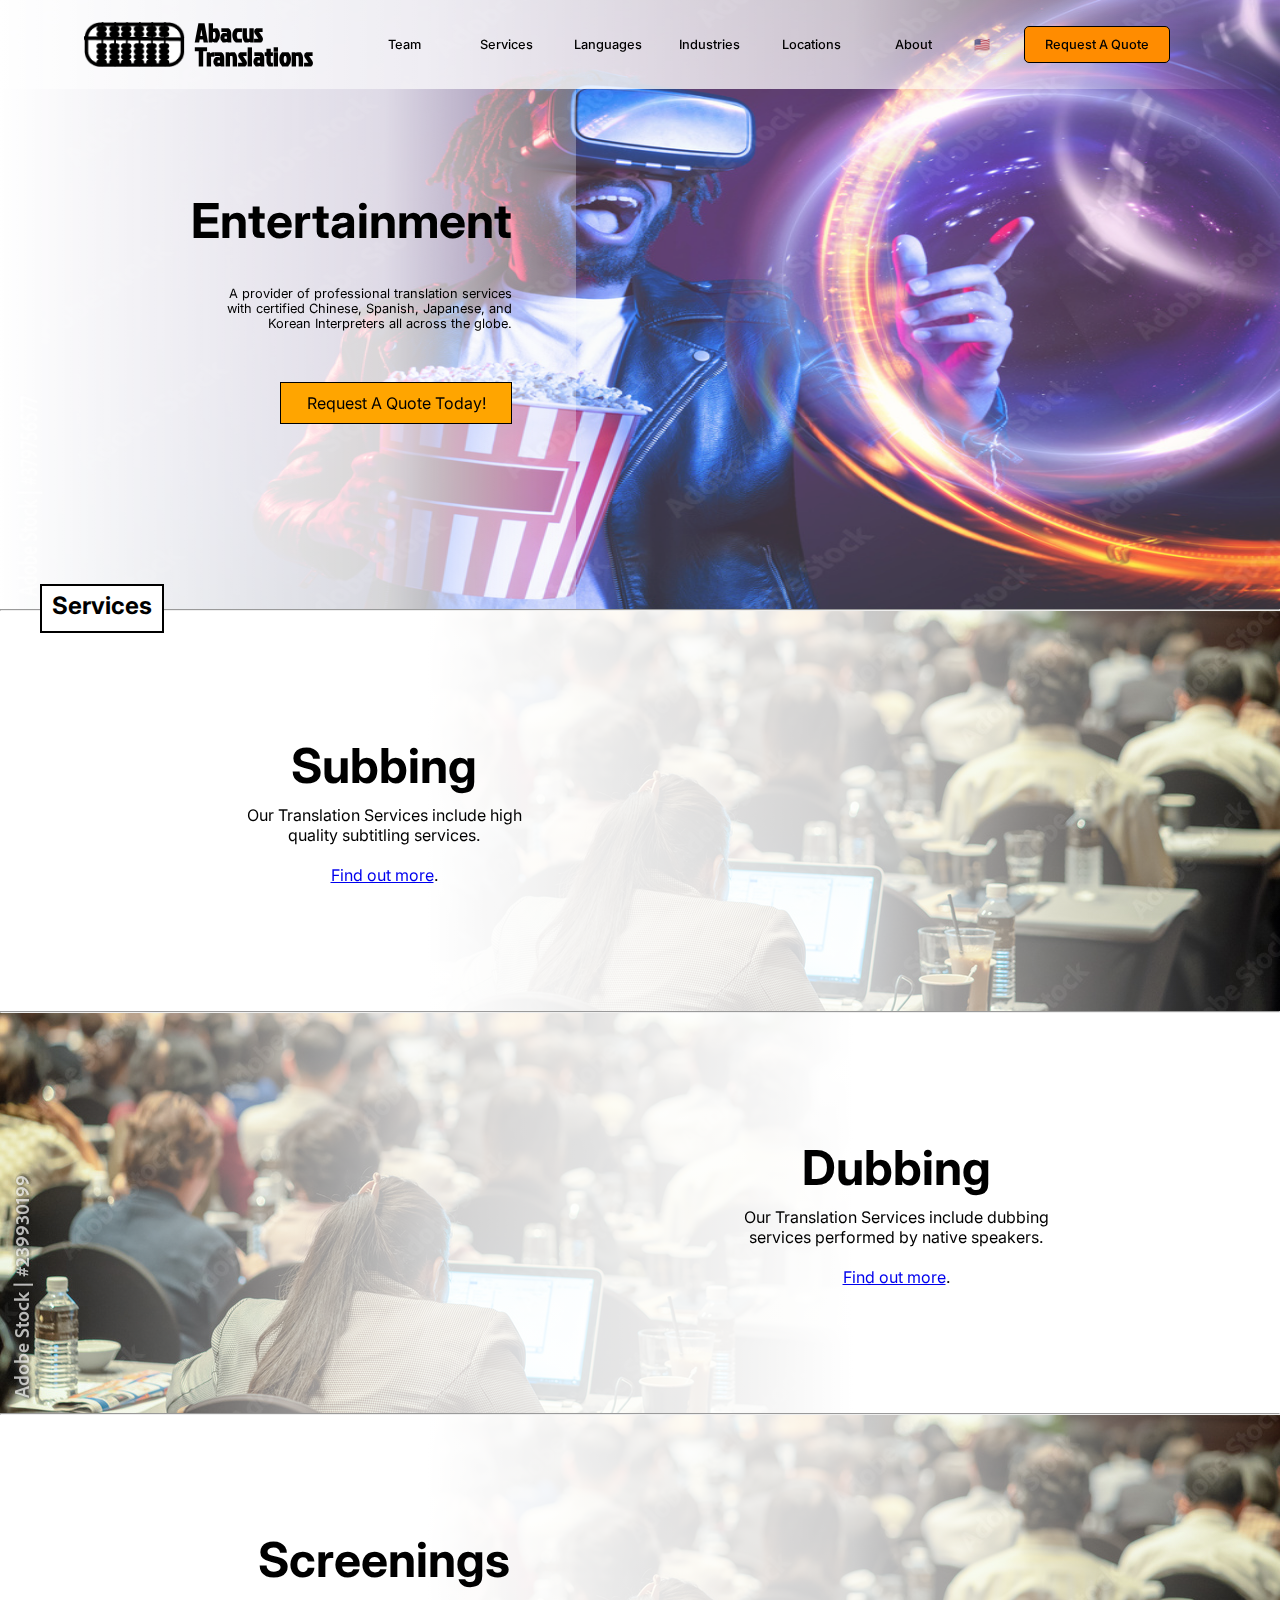
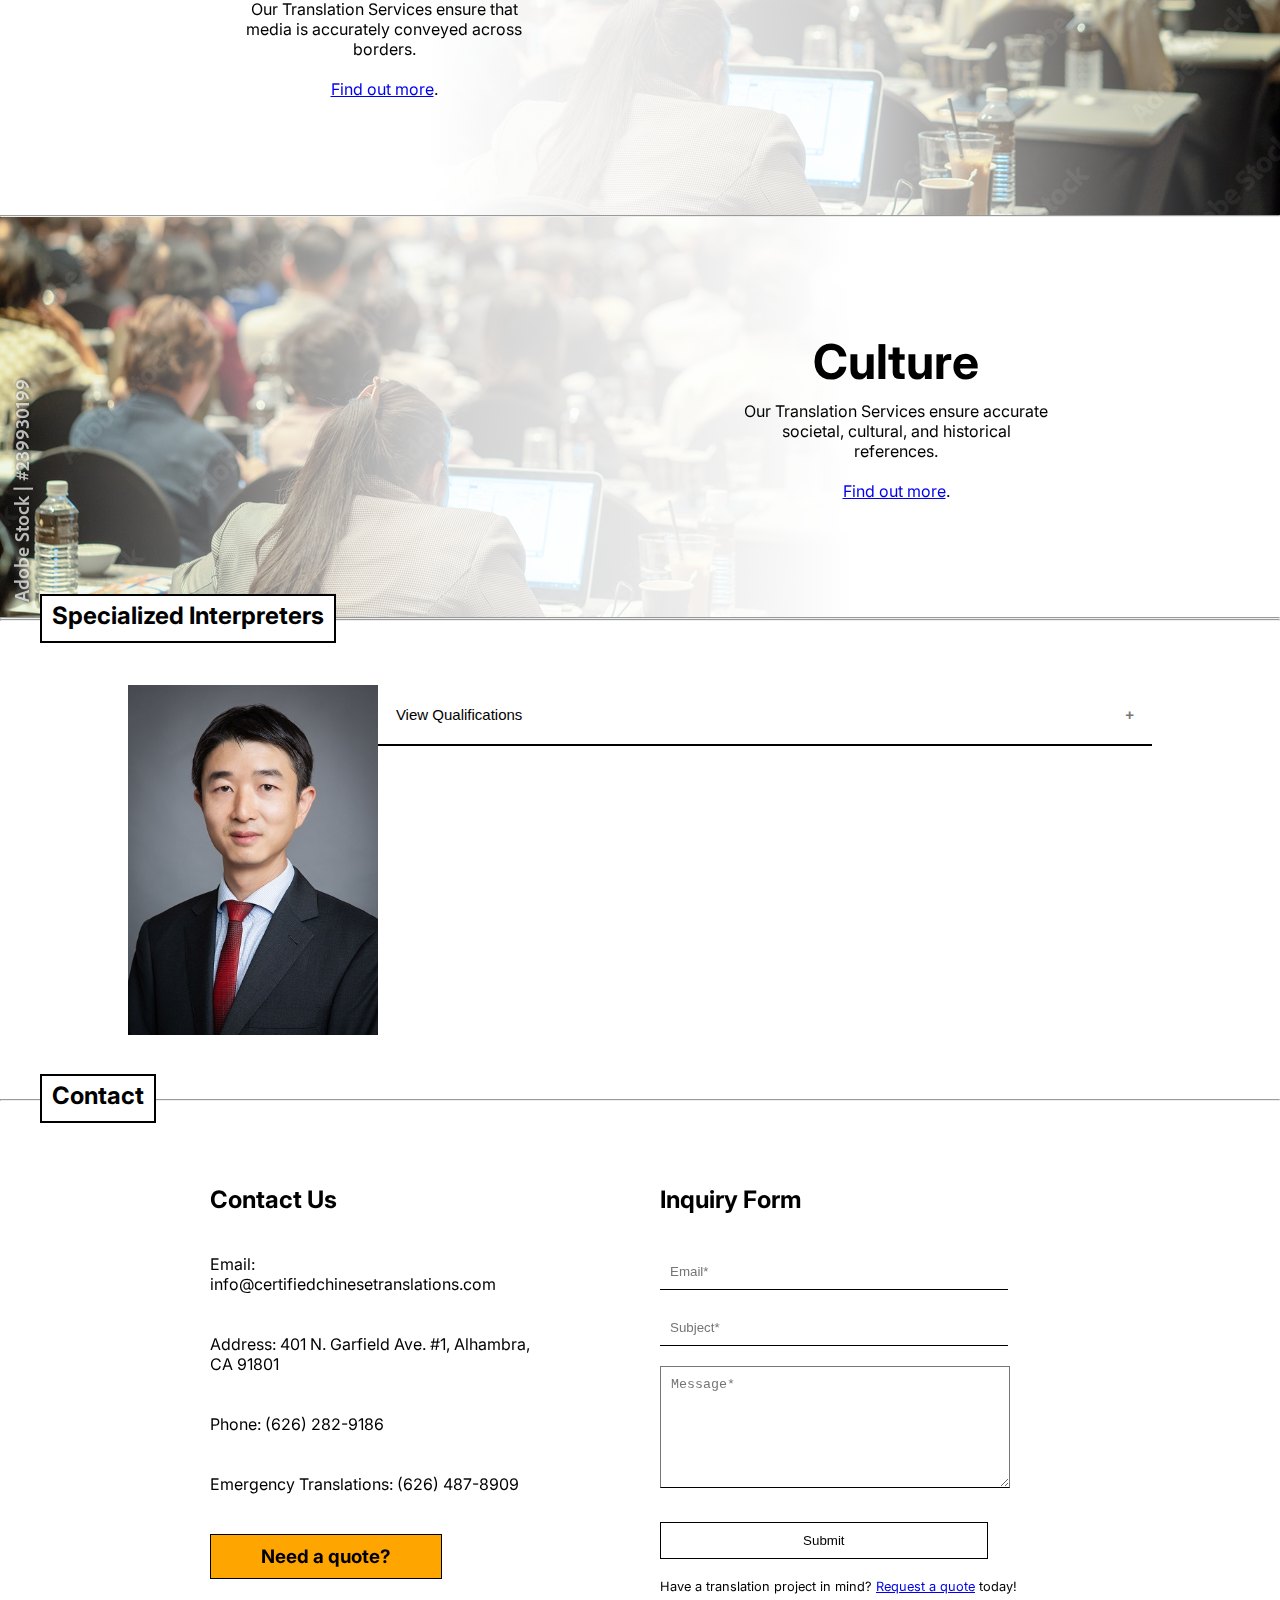
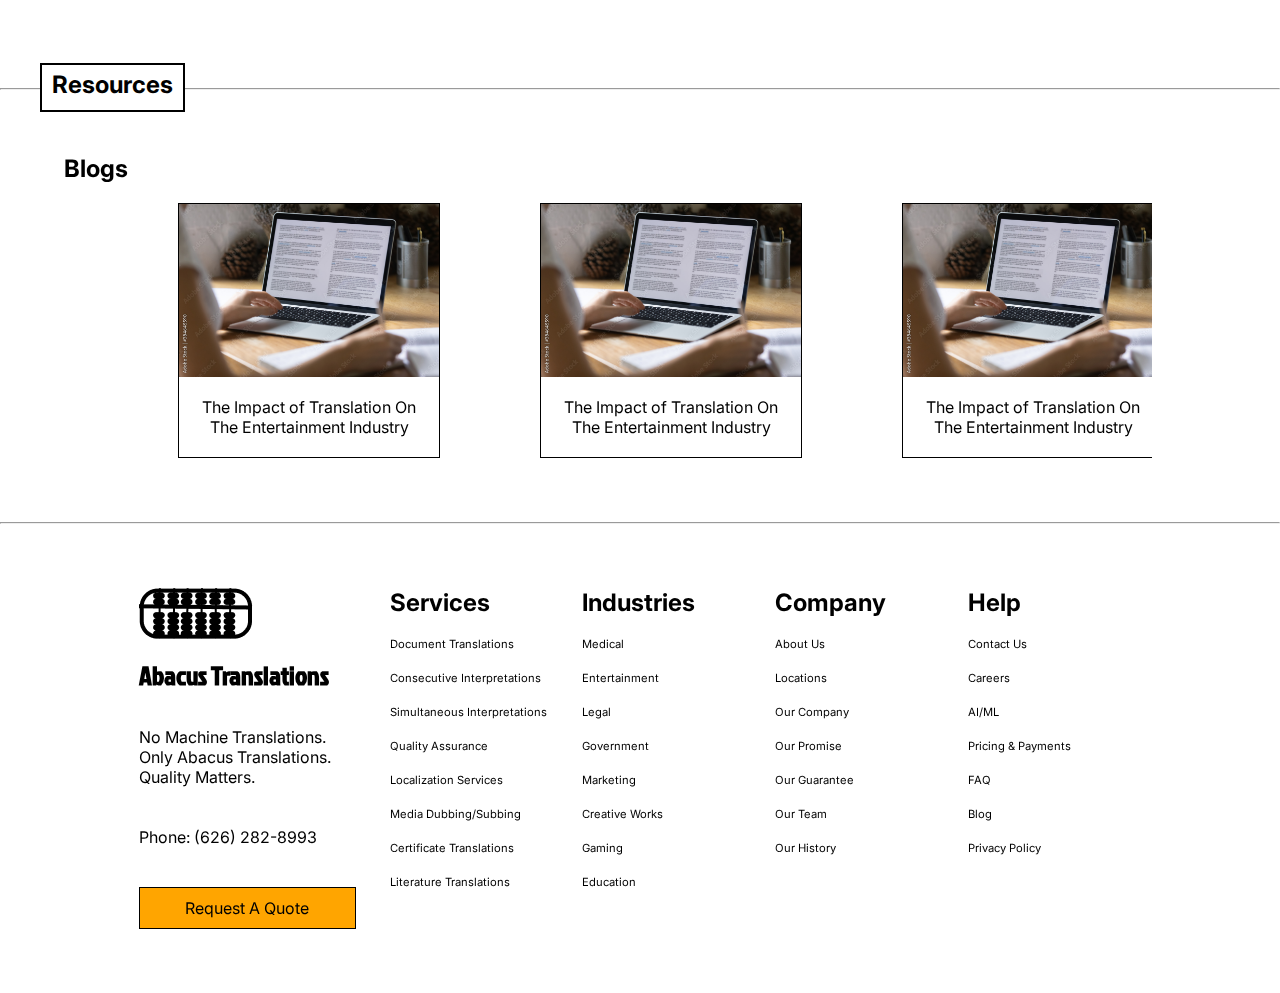
<file: template.html>
<!doctype html>
<html lang="en">
<head>
    <meta charset="UTF-8">
    <meta name="viewport"
          content="width=device-width, user-scalable=no, initial-scale=1.0, maximum-scale=1.0, minimum-scale=1.0">
    <meta http-equiv="X-UA-Compatible" content="ie=edge">
    <title>Document</title>
    <title>Abacus Translations - The Leading Chinese, Korean, Japanese Translation Agency in Los Angeles</title>
    <link href="assets/css/navbar.css" rel="stylesheet">
    <link href="assets/css/others.css" rel="stylesheet">

</head>
<body>
<img src="assets/images/entertainment.jpg" id="background-image">

<header id="site-header">


    <nav id="navbar">
        <div id="navbar-logo"><div id="navbar-logo-content" onclick="window.location.href='index.html'"><img id="navbar-logo-image" src="assets/images/logo.png">
            <div id="navbar-logo-text">Abacus <br>Translations</div>
        </div>
            <div id="navbar-menu-open" class="mobile">X</div>
            <div id="navbar-menu-close" class="mobile">Y</div>
            <div id="navbar-sections-close" class="mobile">Z</div>

        </div>

        <div id="navbar-container">
            <div id="navbar-team" class="navbar">
                <div id="navbar-team-title" class="navbar-title">Team</div>

            </div>
            <div id="navbar-services" class="navbar">
                <div id="navbar-services-title" class="navbar-title">Services</div>
            </div>
            <div id="navbar-languages" class="navbar">
                <div id="navbar-languages-title" class="navbar-title">Languages</div>
            </div>
            <div id="navbar-industries" class="navbar">
                <div id="navbar-industries-title" class="navbar-title">Industries</div>
            </div>
            <div id="navbar-locations" class="navbar">
                <div id="navbar-locations-title" class="navbar-title">Locations</div>
            </div>
            <div id="navbar-about" class="navbar">
                <div id="navbar-about-title" class="navbar-title">About</div>
            </div>

            <div id="navbar-language" class="navbar">
                <div id="navbar-language-title" class="navbar-title">🇺🇸</div>
            </div>

        </div>

        <div id="navbar-quote">
            <div id="navbar-quote-title" class="navbar-title">Request A Quote</div>
            <div id="navbar-quote-content" class="navbar-content"></div>
        </div>
        <div id="navbar-languages-mobile">
            <div>🇺🇸</div>
        </div>


    </nav>


</header>
<div id="navbar-content">
    <div id="navbar-team-content" class="navbar-content">
        <div id="navbar-team-section">
            <div class="navbar-team-section" id="navbar-team-agencies">
                <img src="assets/images/icons/institution.png" class="navbar-team-images">
                <h3>Partner Agencies</h3>

            </div>
            <div class="navbar-team-section" id="navbar-team-translators">
                <img src="assets/images/icons/person.png" class="navbar-team-images">

                <h3>Translators & Interpreters</h3>
            </div>
        </div>
        <div id="navbar-team-link" class="navbar-link">View All</div>

    </div>

    <div id="navbar-services-content" class="navbar-content">
        <div id="navbar-services-section">
            <div class="navbar-services-section">
                <h2>Written Translations</h2>
                <div class="navbar-services-subsection"><p>General Translations</p>
                    <p>Certified Translations</p>
                    <p>Specialized Translations</p>
                    <p>Certificate Translations</p>
                    <p>Legal Translations</p>
                    <p>Creative Translations</p>
                    <p>Short Translations</p></div>
            </div>
            <div class="navbar-services-section">
                <h2>Spoken Interpretations</h2>
                <div class="navbar-services-subsection"><p>Simultaneous Interpretations</p>
                    <p>Specialized Interpretations</p>
                    <p>Consecutive Interpretations</p>
                    <p>Court Interpretations</p>
                    <p>Travel Interpretations</p>
                    <p>Business Interpretations</p>
                    <p>Virtual Interpretations</p>
                    <p>Phone Interpretations</p></div>
            </div>
            <div class="navbar-services-section">
                <h2>Quality Assurance</h2>
                <div class="navbar-services-subsection"><p>General Document Proofreading</p>
                    <p>Certified Proofreading</p>
                    <p>Specialized Proofreading</p>
                    <p>Legal Proofreading</p>
                    <p>Post Machine Translation Editing</p>
                    <p>Check Interpretations</p></div>

            </div>
            <div class="navbar-services-section">
                <h2>Language & Culture Courses</h2>
                <div class="navbar-services-subsection"><p>Chinese Language</p>
                    <p>Chinese Caligraphy</p>
                    <p>Chinese Dance</p>
                    <p>Korean Language</p>
                    <p>English Language</p>
                    <p>Japanese Language</p>
                    <p>CA Certified Interpreter</p></div>
            </div>
        </div>
        <div id="navbar-services-link" class="navbar-link">View All</div>
    </div>
    <div id="navbar-languages-content" class="navbar-content">
        <h2 class="navbar-language-title">Any Language Pair To/From:</h2>
        <div id="navbar-languages-section">
            <div class="navbar-language-section" id="navbar-language-english">
                <a href="#" class="navbar-language-text" id="navbar-language-text-active">English</a>
                <img src="assets/images/flags/usa.jpg" class="navbar-language-image" id="navbar-language-image-active">

            </div>
            <div class="navbar-language-section" id="navbar-language-chinese"> <a href="#" class="navbar-language-text">中文</a>
                <img src="assets/images/flags/china.png" class="navbar-language-image">

            </div>
            <div class="navbar-language-section" id="navbar-language-japanese"> <a href="#" class="navbar-language-text">日語</a>
                <img src="assets/images/flags/japan.png" class="navbar-language-image">

            </div>
            <div class="navbar-language-section" id="navbar-language-korean"> <a href="#" class="navbar-language-text">한국인</a>
                <img src="assets/images/flags/korea.jpg" class="navbar-language-image">

            </div>


        </div>
        <div id="navbar-languages-link" class="navbar-link">View All</div>

    </div>
    <div id="navbar-industries-content" class="navbar-content">
        <div id="navbar-industries-section">
            <div class="navbar-industries">
                <img src="assets/images/icons/medical.png">
                <h3>Medical</h3></div>
            <div class="navbar-industries">
                <img src="assets/images/icons/entertainment.png">
                <h3>Entertainment</h3></div>
            <div class="navbar-industries">
                <img src="assets/images/icons/legal.png">
                <h3>Legal</h3></div>
            <div class="navbar-industries">
                <img src="assets/images/icons/government.png">
                <h3>Government</h3></div>
            <div class="navbar-industries">
                <img src="assets/images/icons/marketing.png">
                <h3>Marketing</h3></div>
            <div class="navbar-industries">
                <img src="assets/images/icons/creative.png">
                <h3>Creative Works</h3></div>
            <div class="navbar-industries">
                <img src="assets/images/icons/gaming.png">
                <h3>Gaming</h3></div>
            <div class="navbar-industries">
                <img src="assets/images/icons/school.png">
                <h3>Education</h3></div>

        </div>
        <div id="navbar-industries-link" class="navbar-link">View All</div>

    </div>

    <div id="navbar-locations-content" class="navbar-content">
        <div id="navbar-locations-section">
            <div class="navbar-locations-section">
                <h4>North America</h4>
                <div class="navbar-locations-subsection"><p>Los Angeles</p>
                    <p>New York</p>
                    <p>San Francisco</p>
                    <p>Seattle</p>
                    <p>Miami</p>
                    <p>Chicago</p>
                    <p>Houston</p>
                    <p>Mexico City</p>

                </div>
            </div>

            <div class="navbar-locations-section">
                <h4>Asia</h4>
                <div class="navbar-locations-subsection"><p>Singapore</p>
                    <p>Beijing</p>
                    <p>Shanghai</p>
                    <p>Shenzhen</p>
                    <p>Tokyo</p>
                    <p>Seoul</p>
                    <p>Taipei</p>
                </div>

            </div>
            <div class="navbar-locations-section">
                <h4>Europe</h4>
                <div class="navbar-locations-subsection"><p>Milan</p>
                    <p>London</p>
                    <p>Madrid</p>
                    <p>Paris</p>
                    <p>Brussels</p>
                    <p>Moscow</p>
                </div>
            </div>
            <div class="navbar-locations-section">
                <h4>Others</h4>
                <div class="navbar-locations-subsection"><p>Cape Town</p>
                    <p>Delhi</p>
                    <p>Rio De Janiro</p>
                    <p>Cairo</p>
                </div>
            </div>

        </div>
        <div id="navbar-locations-link" class="navbar-link">View All</div>
    </div>
    <div id="navbar-about-content" class="navbar-content">
        <div id="navbar-about-section">
            <div class="navbar-about">About Us</div>
            <div class="navbar-about">Contact Us</div>
            <div class="navbar-about">FAQ</div>
            <div class="navbar-about">Pricing</div>
            <div class="navbar-about">Press Release</div>

            <div class="navbar-about">Blog</div>
            <div class="navbar-about">Our Promise & Guarantee</div>
            <div class="navbar-about">AI Policy</div>
            <div class="navbar-about">Privacy Policy</div>

        </div>
        <div id="navbar-about-link" class="navbar-link">View All</div>

    </div>
    <div id="navbar-language-content" class="navbar-content">
        <div id="navbar-language-section">
            <div id="navbar-languages-english" class="navbar-language">English / English</div>

            <div id="navbar-languages-chinese" class="navbar-language">Chinese / 中文</div>
            <div id="navbar-languages-korean" class="navbar-language">Korean / 한국인</div>
            <div id="navbar-languages-japanese" class="navbar-language">Japanese / 日本语</div>

        </div>
    </div>
    <div id="navbar-languages-mobile-content" class="navbar-content">
        <div id="navbar-languages-mobile-section">
            <div  class="navbar-language">English / English</div>

            <div  class="navbar-language">Chinese / 中文</div>
            <div  class="navbar-language">Korean / 한국인</div>
            <div  class="navbar-language">Japanese / 日本语</div>

        </div>
    </div>
</div>
<div id="site-content">
    <div id="intro">
        <div id="intro-title"><h1>Entertainment
        </h1></div>
        <div id="intro-text"><p>A provider of professional translation services with
            certified Chinese, Spanish, Japanese, and Korean Interpreters all across the globe.</p></div>
        <div id="intro-contact" class="quotebutton">Request A Quote Today!</div>
    </div>
    <div class="section-title">
        <h2>Services</h2>
    </div>
    <hr>
    <div class="services left">
        <div class="services-content left"><h2 class="services-header">Subbing</h2>
            <p class="services-text">Our Translation Services include high quality subtitling services.<br> <br><a href="#">Find out more</a>.</p>
        </div>
        </div>
        <hr>
    <div class="services right">
        <div class="services-content right"><h2 class="services-header">Dubbing</h2>
            <p class="services-text">Our Translation Services include dubbing services performed by native speakers. <br><br><a href="#">Find out more</a>.</p>
        </div>
    </div>
    <hr>
    <div class="services left">
        <div class="services-content left"><h2 class="services-header">Screenings</h2>
            <p class="services-text">Our Translation Services ensure that media is accurately conveyed across borders.<br> <br><a href="#">Find out more</a>.</p>
        </div>
    </div>

    <hr>
        <div class="services right">
            <div class="services-content right"><h2 class="services-header">Culture</h2>
                <p class="services-text">Our Translation Services ensure accurate societal, cultural, and historical references.<br> <br><a href="#">Find out more</a>.</p>
            </div>
            </div>
    <hr>


    <div class="section-title">
        <h2>Specialized Interpreters</h2>
    </div>
    <hr>
    <div id="team-container">

        <div id="team">
            <div class="team-content">
                <div class="team-card">
                    <img src="assets/images/profiles/samuel.jpg" class="team-image">


                </div>
                <div class="team-description">
                    <button class="accordion">
                        View Qualifications
                    </button>
                    <div class="panel">
                        Hellow
                    </div>
                </div>
            </div>


        </div>
    </div>
    <div id="index-contact-title" class="section-title">
        <h2>Contact</h2>
    </div>
    <hr>
    <div id="contact">
        <div id="contact-info">
            <div id="contact-content"><h2>Contact Us</h2><br><br>
                <p>Email: info@certifiedchinesetranslations.com</p><br><br>
                <p>Address: 401 N. Garfield Ave. #1, Alhambra, CA 91801</p><br><br>
                <p>Phone: (626) 282-9186</p><br><br>
                <p>Emergency Translations: (626) 487-8909</p><br><br>
                <h3 class="quotebutton">Need a quote?</h3>
            </div>

        </div>
        <div id="contact-form">
            <h2>Inquiry Form</h2><br><br>
            <input type="email" name="email" id="email" placeholder="Email*"><br><br>
            <input type="text" name="subject" id="subject" placeholder="Subject*"><br><br>
            <textarea id="message" name="message" placeholder="Message*"></textarea><br><br>
            <input type="submit" name="submit" id="submit"><br>
            <p>Have a translation project in mind? <a href="#">Request a quote</a> today!</p>
        </div>
    </div>
    <div class="section-title">
        <h2>Resources</h2>
    </div>
    <hr>

    <div id="resources">
        <h2 id="blog-title">Blogs</h2>

        <div id="blog-container">

            <div id="blogs">
                <div class="blog-card">
                    <img src="assets/images/document.jpg" class="blog-image">

                    <div class="blog-title">The Impact of Translation On The Entertainment Industry</div>

                </div>
                <div class="blog-card">
                    <img src="assets/images/document.jpg" class="blog-image">

                    <div class="blog-title">The Impact of Translation On The Entertainment Industry</div>

                </div>
                <div class="blog-card">
                    <img src="assets/images/document.jpg" class="blog-image">

                    <div class="blog-title">The Impact of Translation On The Entertainment Industry</div>

                </div>
                <div class="blog-card">
                    <img src="assets/images/document.jpg" class="blog-image">

                    <div class="blog-title">The Impact of Translation On The Entertainment Industry</div>

                </div>
                <div class="blog-card">
                    <img src="assets/images/document.jpg" class="blog-image">

                    <div class="blog-title">The Impact of Translation On The Entertainment Industry</div>

                </div>
            </div>
        </div>



    </div>
    <hr>
    <footer id="site-footer">
        <div id="footer-content">
            <div id="footer-intro">
                <div id="footer-logo"><img class="footer-logo-image" src="assets/images/logo.png"><br><br>
                    <div id="footer-logo-text">Abacus Translations</div>
                </div><br><br>
                <div id="footer-motto"><p>No Machine Translations.<br> Only Abacus Translations. <br>Quality Matters.</p></div>
                <br><br>
                <div id="footer-contact">
                    <p>Phone: (626) 282-8993</p>
                </div><br><br>
                <div id="footer-quote"><p class="quotebutton">Request A Quote</p></div>
            </div>
            <div id="footer-services" class="footer-sections">
                <h2 class="footer-header">Services</h2>
                <p>Document Translations</p>
                <p>Consecutive Interpretations</p>
                <p>Simultaneous Interpretations</p>
                <p>Quality Assurance</p>
                <p>Localization Services</p>
                <p>Media Dubbing/Subbing</p>
                <p>Certificate Translations</p>
                <p>Literature Translations</p>
            </div>
            <div id="footer-industries" class="footer-sections">
                <h2 class="footer-header">Industries</h2>
                <p>Medical</p>
                <p>Entertainment</p>
                <p>Legal</p>
                <p>Government</p>
                <p>Marketing</p>
                <p>Creative Works</p>
                <p>Gaming</p>
                <p>Education</p>
            </div>
            <div id="footer-company" class="footer-sections">
                <h2 class="footer-header">Company</h2>
                <p>About Us</p>
                <p>Locations</p>
                <p>Our Company</p>
                <p>Our Promise</p>
                <p>Our Guarantee</p>
                <p>Our Team</p>
                <p>Our History</p>
            </div>
            <div id="footer-help" class="footer-sections">
                <h2 class="footer-header">Help</h2>
                <p>Contact Us</p>
                <p>Careers</p>
                <p>AI/ML</p>
                <p>Pricing & Payments</p>
                <p>FAQ</p>
                <p>Blog</p>
                <p>Privacy Policy</p>
            </div>
        </div>
    </footer>
</div>
<script>
// ACCORDIAN START
var acc = document.getElementsByClassName("accordion");
var i;

for (i = 0; i < acc.length; i++) {
    acc[i].addEventListener("click", function () {
        this.classList.toggle("active");
        var panel = this.nextElementSibling;
        if (panel.style.height) {
            panel.style.height = null;
        } else {
            panel.style.height = "calc(100% - 60px)";
        }
    });
}
// ACCORDIAN END
    let vw = Math.max(document.documentElement.clientWidth || 0, window.innerWidth || 0)
    if(vw > 1024) {
        desktopJS();
    } else {
        mobileJS();
    }

    var onresize = function() {
        //your code here
        //this is just an example
        let newWidth = Math.max(document.documentElement.clientWidth || 0, window.innerWidth || 0)

        if(newWidth > 1024 && vw < 1024 || newWidth < 1024 && vw > 1024) {
            document.location.reload();

        }
    }
    window.addEventListener("resize", onresize);

    function mobileJS() {

// NAVBAR CODE START
        var menuopen = document.getElementById("navbar-menu-open");
        var menuclose = document.getElementById("navbar-menu-close");
        var quote = document.getElementById("navbar-quote");
        var language = document.getElementById("navbar-languages-mobile");
        var navbarcontainer = document.getElementById("navbar-container");

        var nav = document.getElementsByClassName("navbar");
        let navbarcontent = document.getElementById("navbar-content")
        navbarcontent.style.display = "none";
        menuopen.addEventListener("click", function () {
            document.getElementById("navbar").style.display = "block";
            document.getElementById("site-header").style.height = "100vh";
            quote.style.display = "block";
            language.style.display = "block";
            navbarcontainer.style.display = "grid";
            menuclose.style.display = "block";
            menuopen.style.display = "none";

        })
        menuclose.addEventListener("click", function () {
            document.getElementById("navbar").style.display = "block";
            document.getElementById("site-header").style.height = "auto";
            quote.style.display = "none";
            language.style.display = "none";
            navbarcontainer.style.display = "none";
            menuclose.style.display = "none";
            menuopen.style.display = "block";

        })
        var sectionsclose = document.getElementById("navbar-sections-close");
        // CHECK IF MOUSE LEAVES NAVBARCONTENT, IF SO RESET NAVBAR
        sectionsclose.addEventListener("click", function () {
            resetNav();

        })

        document.getElementById("navbar-languages-mobile").addEventListener("click", function () {


            resetNav()
            quote.style.display = "none";
            language.style.display = "none";
            navbarcontainer.style.display = "none";
            navbarcontent.style.display = "inline-block";
            document.getElementById("site-header").style.height = "auto";
            menuclose.style.display = "none";
            sectionsclose.style.display = "block";
            let show = document.getElementById(this.id + "-content");
            show.style.display = "grid";

        })


// CHANGE NAVBAR CONTENT
        for (j = 0; j < nav.length; j++) {
            nav[j].addEventListener("click", function () {


                resetNav()
                quote.style.display = "none";
                language.style.display = "none";
                navbarcontainer.style.display = "none";
                navbarcontent.style.display = "inline-block";
                document.getElementById("site-header").style.height = "auto";
                menuclose.style.display = "none";
                sectionsclose.style.display = "block";
                let show = document.getElementById(this.id + "-content");
                show.style.display = "grid";
                this.style.borderBottom = "2px solid black";

            })

        }

        // RESET TO ORIGINAL STATE
        function resetNav() {
            navbarcontent.style.display = "none";
            navbarcontainer.style.display = "grid";
            menuclose.style.display = "block";
            sectionsclose.style.display = "none";
            quote.style.display = "block";
            language.style.display = "block";
            document.getElementById("navbar-languages-mobile-content").style.display = "none";
            document.getElementById("site-header").style.height = "100vh";

            for (x = 0; x < nav.length; x++) {
                let others = nav[x].id + "-content";
                document.getElementById(others).style.display = "none";
                nav[x].style.borderBottom = "none";
            }
        }
        // ACCORDIAN START

        var acc = document.getElementsByClassName("accordion");
        var i;

        for (i = 0; i < acc.length; i++) {
            acc[i].addEventListener("click", function () {
                this.classList.toggle("active");
                var panel = this.nextElementSibling;
                if (panel.style.maxHeight) {
                    panel.style.maxHeight = null;
                } else {
                    panel.style.maxHeight = panel.scrollHeight + "px";
                }
            });
        }
// ACCORDIAN END

    }
    function desktopJS() {

// NAVBAR CODE START
        var nav = document.getElementsByClassName("navbar");
        let navbarcontent = document.getElementById("navbar-content")
        navbarcontent.style.display = "none";

        var j;
        // CHECK IF MOUSE LEAVES NAVBARCONTENT, IF SO RESET NAVBAR
        navbarcontent.addEventListener("mouseleave", function () {
            resetNav();

        })
        document.getElementById("navbar-logo").addEventListener("mouseover", function () {
            resetNav();

        })
        document.getElementById("navbar-quote").addEventListener("mouseover", function () {
            resetNav();
        })


// CHANGE NAVBAR CONTENT
        for (j = 0; j < nav.length; j++) {
            nav[j].addEventListener("mouseover", function () {


                resetNav()
                navbarcontent.style.display = "inline-block";

                let show = document.getElementById(this.id + "-content");
                show.style.display = "grid";
                this.style.borderBottom = "2px solid black";

            })

        }

        // RESET TO ORIGINAL STATE
        function resetNav() {
            navbarcontent.style.display = "none";

            for (x = 0; x < nav.length; x++) {
                let others = nav[x].id + "-content";
                document.getElementById(others).style.display = "none";
                nav[x].style.borderBottom = "none";
            }
        }

// NAVBAR TRANSPARENT CODE
        document.addEventListener("scroll", (e) => {
            if (window.scrollY !== 0) {
                document.getElementById("site-header").style.backgroundColor = "white";
                document.getElementById("site-header").style.borderBottom = "1px solid black";

            } else {
                document.getElementById("site-header").style.backgroundColor = "rgba(255,255,255,0)";
                document.getElementById("site-header").style.borderBottom = "none";

            }
        })
    }
        //         NAVBAR CODE END



</script>
</body>
</html>
</file>
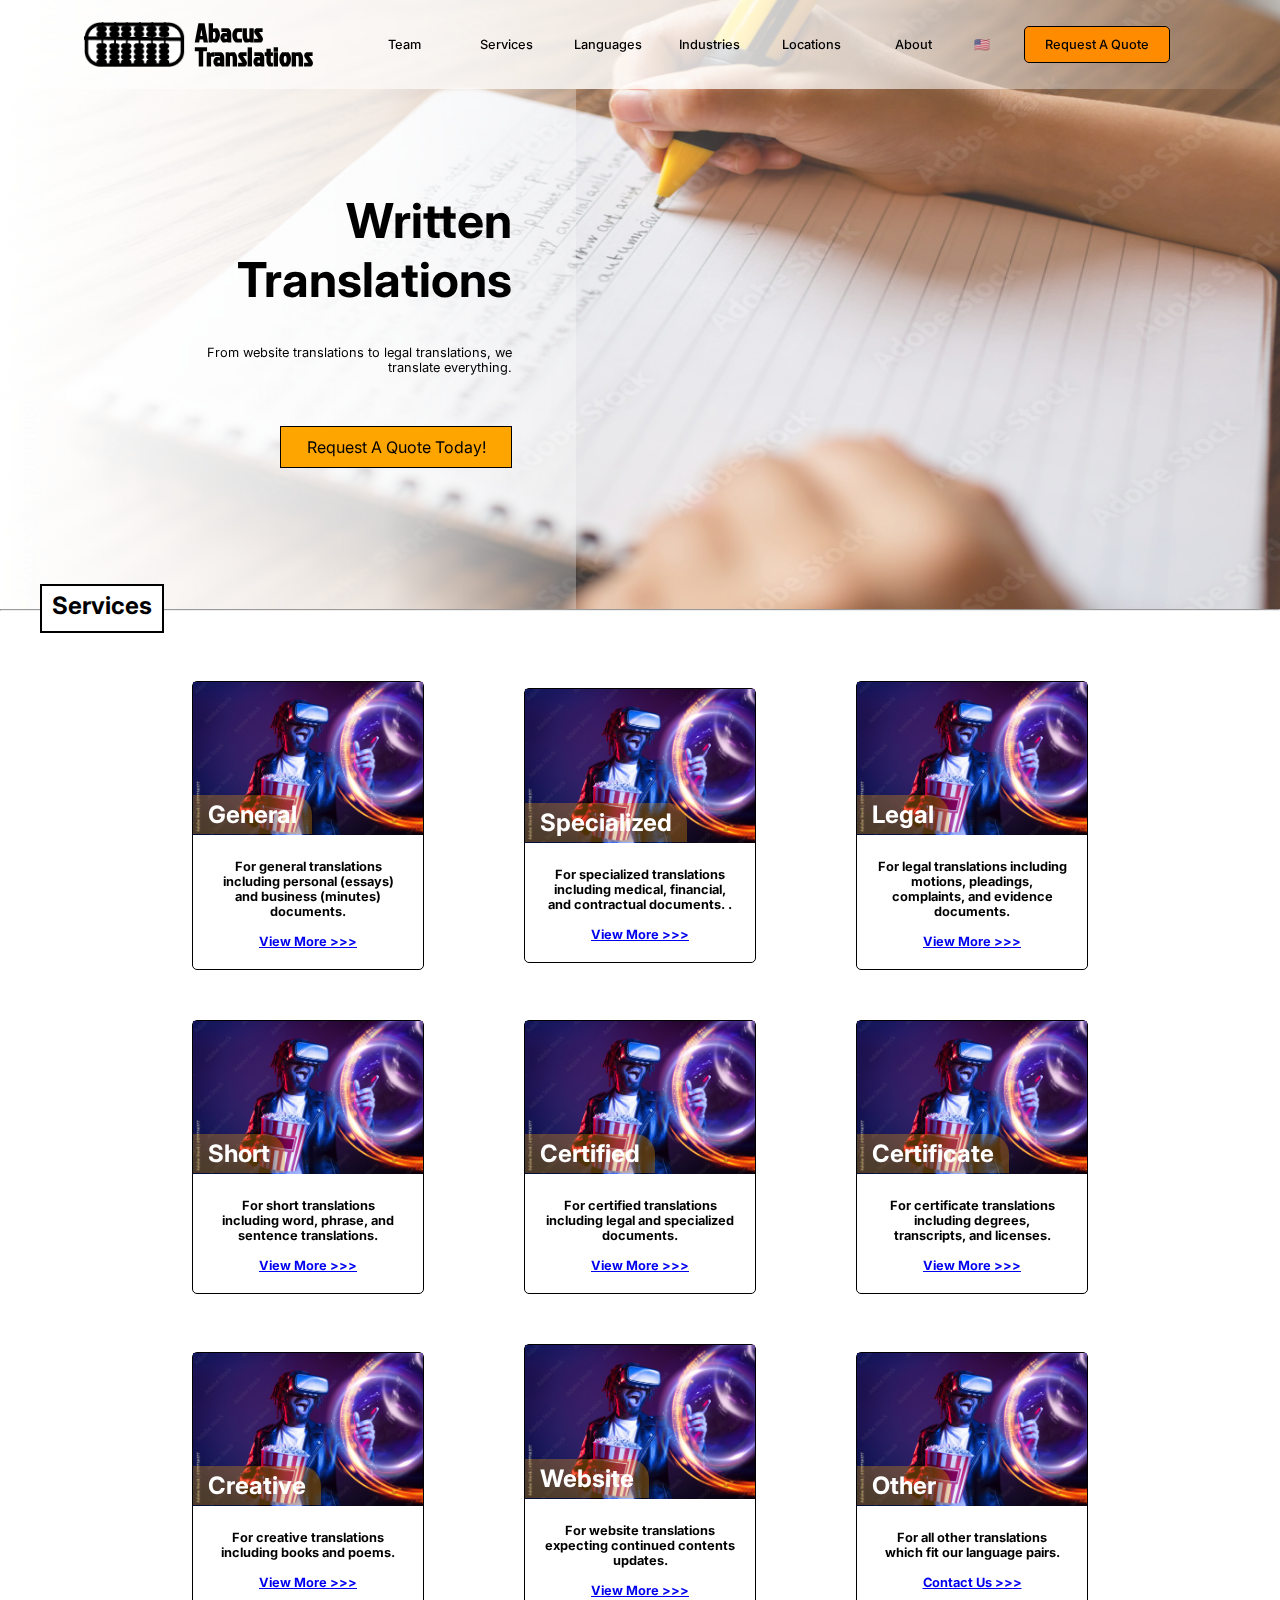
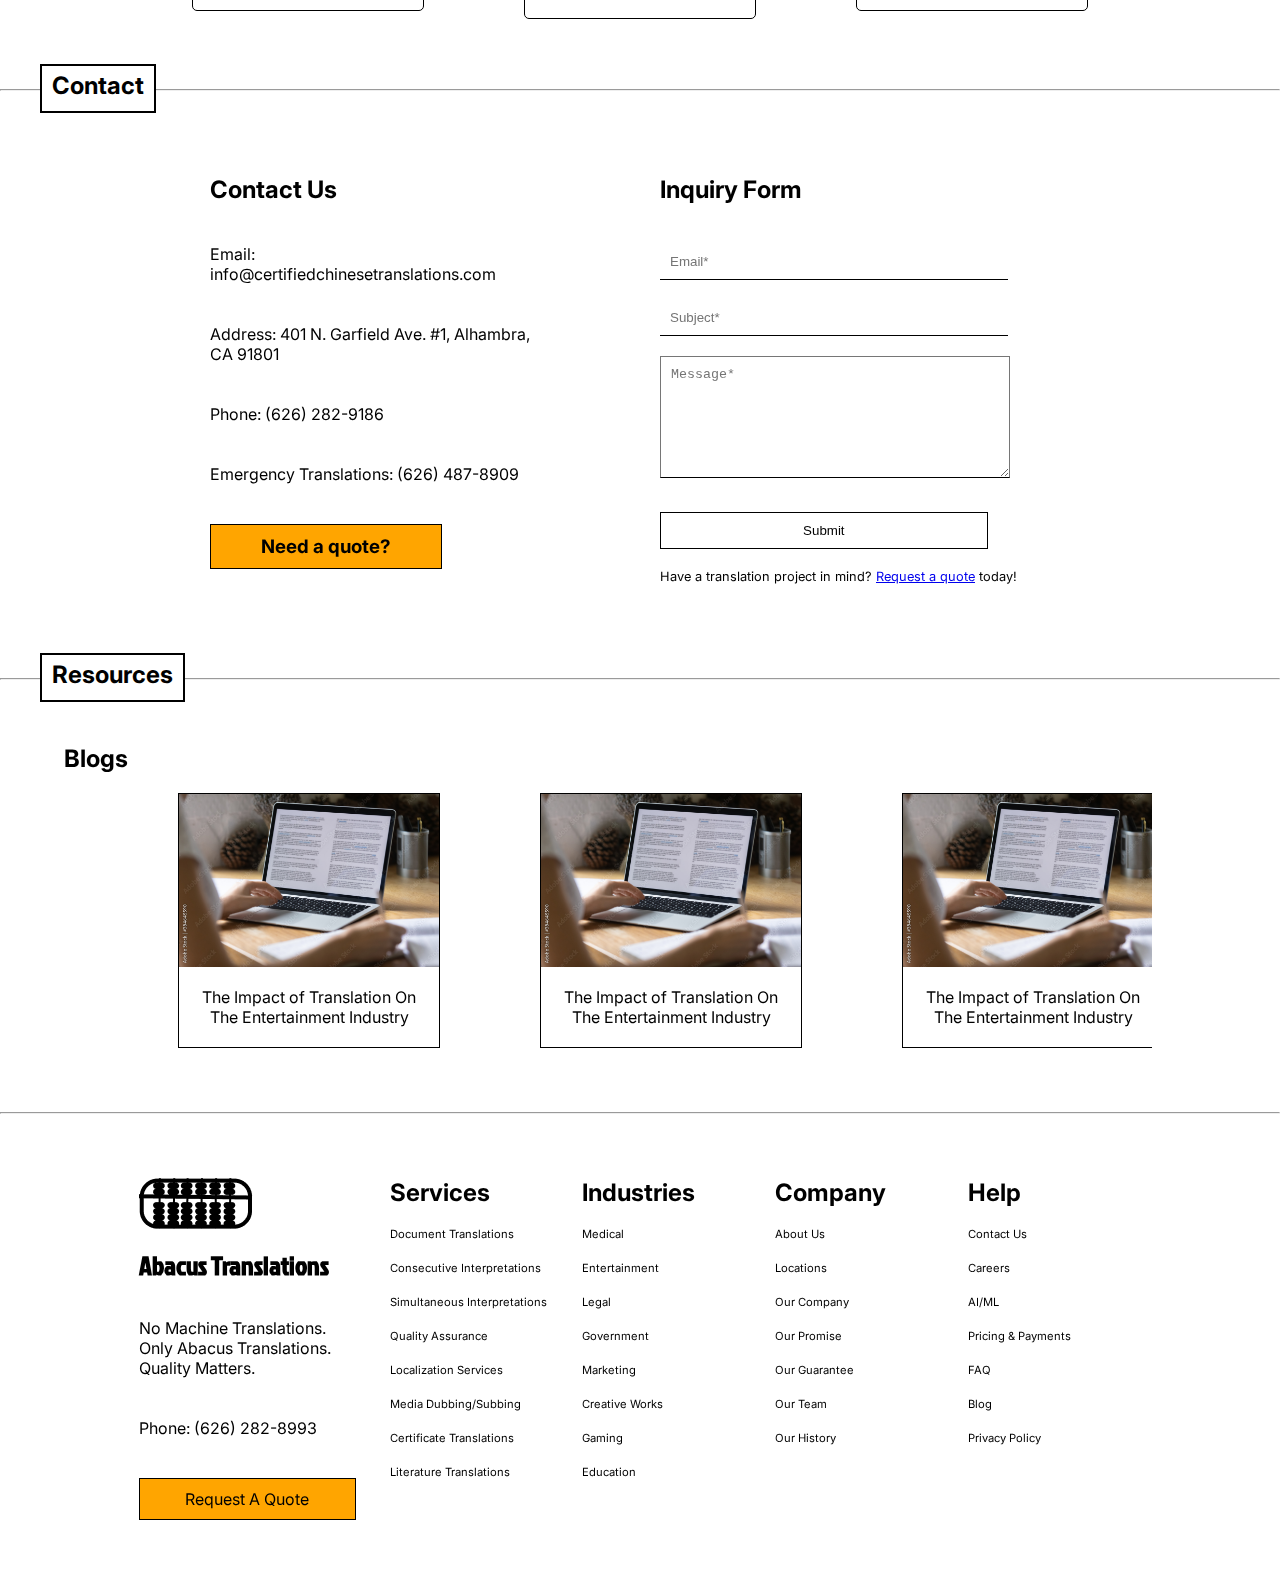
<file: template1.html>
<!doctype html>
<html lang="en">
<head>
    <meta charset="UTF-8">
    <meta name="viewport"
          content="width=device-width, user-scalable=no, initial-scale=1.0, maximum-scale=1.0, minimum-scale=1.0">
    <meta http-equiv="X-UA-Compatible" content="ie=edge">

    <title>Abacus Translations - The Leading Chinese, Korean, Japanese Translation Agency in Los Angeles</title>
    <link href="assets/css/navbar.css" rel="stylesheet">
    <link href="assets/css/others.css" rel="stylesheet">
</head>
<body>
<img src="assets/images/writing.jpg" id="background-image">
<header id="site-header">


    <nav id="navbar">
        <div id="navbar-logo"><div id="navbar-logo-content" onclick="window.location.href='index.html'"><img id="navbar-logo-image" src="assets/images/logo.png">
            <div id="navbar-logo-text">Abacus <br>Translations</div>
        </div>
            <div id="navbar-menu-open" class="mobile">X</div>
            <div id="navbar-menu-close" class="mobile">Y</div>
            <div id="navbar-sections-close" class="mobile">Z</div>

        </div>

        <div id="navbar-container">
            <div id="navbar-team" class="navbar">
                <div id="navbar-team-title" class="navbar-title">Team</div>

            </div>
            <div id="navbar-services" class="navbar">
                <div id="navbar-services-title" class="navbar-title">Services</div>
            </div>
            <div id="navbar-languages" class="navbar">
                <div id="navbar-languages-title" class="navbar-title">Languages</div>
            </div>
            <div id="navbar-industries" class="navbar">
                <div id="navbar-industries-title" class="navbar-title">Industries</div>
            </div>
            <div id="navbar-locations" class="navbar">
                <div id="navbar-locations-title" class="navbar-title">Locations</div>
            </div>
            <div id="navbar-about" class="navbar">
                <div id="navbar-about-title" class="navbar-title">About</div>
            </div>

            <div id="navbar-language" class="navbar">
                <div id="navbar-language-title" class="navbar-title">🇺🇸</div>
            </div>

        </div>

        <div id="navbar-quote">
            <div id="navbar-quote-title" class="navbar-title">Request A Quote</div>
            <div id="navbar-quote-content" class="navbar-content"></div>
        </div>
        <div id="navbar-languages-mobile">
            <div>🇺🇸</div>
        </div>


    </nav>


</header>
<div id="navbar-content">
    <div id="navbar-team-content" class="navbar-content">
        <div id="navbar-team-section">
            <div class="navbar-team-section" id="navbar-team-agencies">
                <img src="assets/images/icons/institution.png" class="navbar-team-images">
                <h3>Partner Agencies</h3>

            </div>
            <div class="navbar-team-section" id="navbar-team-translators">
                <img src="assets/images/icons/person.png" class="navbar-team-images">

                <h3>Translators & Interpreters</h3>
            </div>
        </div>
        <div id="navbar-team-link" class="navbar-link">View All</div>

    </div>

    <div id="navbar-services-content" class="navbar-content">
        <div id="navbar-services-section">
            <div class="navbar-services-section">
                <h2>Written Translations</h2>
                <div class="navbar-services-subsection"><p>General Translations</p>
                    <p>Certified Translations</p>
                    <p>Specialized Translations</p>
                    <p>Certificate Translations</p>
                    <p>Legal Translations</p>
                    <p>Creative Translations</p>
                    <p>Short Translations</p></div>
            </div>
            <div class="navbar-services-section">
                <h2>Spoken Interpretations</h2>
                <div class="navbar-services-subsection"><p>Simultaneous Interpretations</p>
                    <p>Specialized Interpretations</p>
                    <p>Consecutive Interpretations</p>
                    <p>Court Interpretations</p>
                    <p>Travel Interpretations</p>
                    <p>Business Interpretations</p>
                    <p>Virtual Interpretations</p>
                    <p>Phone Interpretations</p></div>
            </div>
            <div class="navbar-services-section">
                <h2>Quality Assurance</h2>
                <div class="navbar-services-subsection"><p>General Document Proofreading</p>
                    <p>Certified Proofreading</p>
                    <p>Specialized Proofreading</p>
                    <p>Legal Proofreading</p>
                    <p>Post Machine Translation Editing</p>
                    <p>Check Interpretations</p></div>

            </div>
            <div class="navbar-services-section">
                <h2>Language & Culture Courses</h2>
                <div class="navbar-services-subsection"><p>Chinese Language</p>
                    <p>Chinese Caligraphy</p>
                    <p>Chinese Dance</p>
                    <p>Korean Language</p>
                    <p>English Language</p>
                    <p>Japanese Language</p>
                    <p>CA Certified Interpreter</p></div>
            </div>
        </div>
        <div id="navbar-services-link" class="navbar-link">View All</div>
    </div>
    <div id="navbar-languages-content" class="navbar-content">
        <h2 class="navbar-language-title">Any Language Pair To/From:</h2>
        <div id="navbar-languages-section">
            <div class="navbar-language-section" id="navbar-language-english">
                <a href="#" class="navbar-language-text" id="navbar-language-text-active">English</a>
                <img src="assets/images/flags/usa.jpg" class="navbar-language-image" id="navbar-language-image-active">

            </div>
            <div class="navbar-language-section" id="navbar-language-chinese"> <a href="#" class="navbar-language-text">中文</a>
                <img src="assets/images/flags/china.png" class="navbar-language-image">

            </div>
            <div class="navbar-language-section" id="navbar-language-japanese"> <a href="#" class="navbar-language-text">日語</a>
                <img src="assets/images/flags/japan.png" class="navbar-language-image">

            </div>
            <div class="navbar-language-section" id="navbar-language-korean"> <a href="#" class="navbar-language-text">한국인</a>
                <img src="assets/images/flags/korea.jpg" class="navbar-language-image">

            </div>


        </div>
        <div id="navbar-languages-link" class="navbar-link">View All</div>

    </div>
    <div id="navbar-industries-content" class="navbar-content">
        <div id="navbar-industries-section">
            <div class="navbar-industries">
                <img src="assets/images/icons/medical.png">
                <h3>Medical</h3></div>
            <div class="navbar-industries">
                <img src="assets/images/icons/entertainment.png">
                <h3>Entertainment</h3></div>
            <div class="navbar-industries">
                <img src="assets/images/icons/legal.png">
                <h3>Legal</h3></div>
            <div class="navbar-industries">
                <img src="assets/images/icons/government.png">
                <h3>Government</h3></div>
            <div class="navbar-industries">
                <img src="assets/images/icons/marketing.png">
                <h3>Marketing</h3></div>
            <div class="navbar-industries">
                <img src="assets/images/icons/creative.png">
                <h3>Creative Works</h3></div>
            <div class="navbar-industries">
                <img src="assets/images/icons/gaming.png">
                <h3>Gaming</h3></div>
            <div class="navbar-industries">
                <img src="assets/images/icons/school.png">
                <h3>Education</h3></div>

        </div>
        <div id="navbar-industries-link" class="navbar-link">View All</div>

    </div>

    <div id="navbar-locations-content" class="navbar-content">
        <div id="navbar-locations-section">
            <div class="navbar-locations-section">
                <h4>North America</h4>
                <div class="navbar-locations-subsection"><p>Los Angeles</p>
                    <p>New York</p>
                    <p>San Francisco</p>
                    <p>Seattle</p>
                    <p>Miami</p>
                    <p>Chicago</p>
                    <p>Houston</p>
                    <p>Mexico City</p>

                </div>
            </div>

            <div class="navbar-locations-section">
                <h4>Asia</h4>
                <div class="navbar-locations-subsection"><p>Singapore</p>
                    <p>Beijing</p>
                    <p>Shanghai</p>
                    <p>Shenzhen</p>
                    <p>Tokyo</p>
                    <p>Seoul</p>
                    <p>Taipei</p>
                </div>

            </div>
            <div class="navbar-locations-section">
                <h4>Europe</h4>
                <div class="navbar-locations-subsection"><p>Milan</p>
                    <p>London</p>
                    <p>Madrid</p>
                    <p>Paris</p>
                    <p>Brussels</p>
                    <p>Moscow</p>
                </div>
            </div>
            <div class="navbar-locations-section">
                <h4>Others</h4>
                <div class="navbar-locations-subsection"><p>Cape Town</p>
                    <p>Delhi</p>
                    <p>Rio De Janiro</p>
                    <p>Cairo</p>
                </div>
            </div>

        </div>
        <div id="navbar-locations-link" class="navbar-link">View All</div>
    </div>
    <div id="navbar-about-content" class="navbar-content">
        <div id="navbar-about-section">
            <div class="navbar-about">About Us</div>
            <div class="navbar-about">Contact Us</div>
            <div class="navbar-about">FAQ</div>
            <div class="navbar-about">Pricing</div>
            <div class="navbar-about">Press Release</div>

            <div class="navbar-about">Blog</div>
            <div class="navbar-about">Our Promise & Guarantee</div>
            <div class="navbar-about">AI Policy</div>
            <div class="navbar-about">Privacy Policy</div>

        </div>
        <div id="navbar-about-link" class="navbar-link">View All</div>

    </div>
    <div id="navbar-language-content" class="navbar-content">
        <div id="navbar-language-section">
            <div id="navbar-languages-english" class="navbar-language">English / English</div>

            <div id="navbar-languages-chinese" class="navbar-language">Chinese / 中文</div>
            <div id="navbar-languages-korean" class="navbar-language">Korean / 한국인</div>
            <div id="navbar-languages-japanese" class="navbar-language">Japanese / 日本语</div>

        </div>
    </div>
    <div id="navbar-languages-mobile-content" class="navbar-content">
        <div id="navbar-languages-mobile-section">
            <div  class="navbar-language">English / English</div>

            <div  class="navbar-language">Chinese / 中文</div>
            <div  class="navbar-language">Korean / 한국인</div>
            <div  class="navbar-language">Japanese / 日本语</div>

        </div>
    </div>
</div>
<div id="site-content">
    <div id="intro">
        <div id="intro-title"><h1>Written Translations
        </h1></div>
        <div id="intro-text"><p>From website translations to legal translations, we translate everything.</p></div>
        <div id="intro-contact" class="quotebutton">Request A Quote Today!</div>
    </div>
    <div class="section-title">
        <h2>Services</h2>
    </div>
    <hr>
    <div class="categories">
        <div class="category">
            <div class="category-top"><img src="assets/images/entertainment.jpg" class="category-image">
                <h2 class="category-title">General</h2></div>
            <div class="category-text">
                For general translations including personal (essays) and business (minutes) documents.<br><br><a href="#">View More >>></a>
            </div>
        </div>
        <div class="category">
            <div class="category-top"><img src="assets/images/entertainment.jpg" class="category-image">
                <h2 class="category-title">Specialized</h2></div>
            <div class="category-text">
                For specialized translations including medical, financial, and contractual documents. .<br><br><a href="#">View More >>></a>
            </div>
        </div>
        <div class="category">
            <div class="category-top"><img src="assets/images/entertainment.jpg" class="category-image">
                <h2 class="category-title">Legal</h2></div>
            <div class="category-text">
                For legal translations including motions, pleadings, complaints, and evidence documents.<br><br><a href="#">View More >>></a>
            </div>
        </div>
        <div class="category">
            <div class="category-top"><img src="assets/images/entertainment.jpg" class="category-image">
                <h2 class="category-title">Short</h2></div>
            <div class="category-text">
                For short translations including word, phrase, and sentence translations.<br><br><a href="#">View More >>></a>
            </div>
        </div>
        <div class="category">
            <div class="category-top"><img src="assets/images/entertainment.jpg" class="category-image">
                <h2 class="category-title">Certified</h2></div>
            <div class="category-text">
                For certified translations including legal and specialized documents.<br><br><a href="#">View More >>></a>
            </div>
        </div>
        <div class="category">
            <div class="category-top"><img src="assets/images/entertainment.jpg" class="category-image">
                <h2 class="category-title">Certificate</h2></div>
            <div class="category-text">
                For certificate translations including degrees, transcripts, and licenses.<br><br><a href="#">View More >>></a>
            </div>
        </div>
        <div class="category">
            <div class="category-top"><img src="assets/images/entertainment.jpg" class="category-image">
                <h2 class="category-title">Creative</h2></div>
            <div class="category-text">
                For creative translations including books and poems.<br><br><a href="#">View More >>></a>
            </div>
        </div>
        <div class="category">
            <div class="category-top"><img src="assets/images/entertainment.jpg" class="category-image">
                <h2 class="category-title">Website</h2></div>
            <div class="category-text">
                For website translations expecting continued contents updates.<br><br><a href="#">View More >>></a>
            </div>
        </div>
        <div class="category">
            <div class="category-top"><img src="assets/images/entertainment.jpg" class="category-image">
                <h2 class="category-title">Other</h2></div>
            <div class="category-text">
                For all other translations which fit our language pairs.<br><br><a href="#">Contact Us >>></a>
            </div>
        </div>
    </div>
    <div id="index-contact-title" class="section-title">
        <h2>Contact</h2>
    </div>
    <hr>
    <div id="contact">
        <div id="contact-info">
            <div id="contact-content"><h2>Contact Us</h2><br><br>
                <p>Email: info@certifiedchinesetranslations.com</p><br><br>
                <p>Address: 401 N. Garfield Ave. #1, Alhambra, CA 91801</p><br><br>
                <p>Phone: (626) 282-9186</p><br><br>
                <p>Emergency Translations: (626) 487-8909</p><br><br>
                <h3 class="quotebutton">Need a quote?</h3>
            </div>

        </div>
        <div id="contact-form">
            <h2>Inquiry Form</h2><br><br>
            <input type="email" name="email" id="email" placeholder="Email*"><br><br>
            <input type="text" name="subject" id="subject" placeholder="Subject*"><br><br>
            <textarea id="message" name="message" placeholder="Message*"></textarea><br><br>
            <input type="submit" name="submit" id="submit"><br>
            <p>Have a translation project in mind? <a href="#">Request a quote</a> today!</p>
        </div>
    </div>
    <div class="section-title">
        <h2>Resources</h2>
    </div>
    <hr>

    <div id="resources">
        <h2 id="blog-title">Blogs</h2>

        <div id="blog-container">

            <div id="blogs">
                <div class="blog-card">
                    <img src="assets/images/document.jpg" class="blog-image">

                    <div class="blog-title">The Impact of Translation On The Entertainment Industry</div>

                </div>
                <div class="blog-card">
                    <img src="assets/images/document.jpg" class="blog-image">

                    <div class="blog-title">The Impact of Translation On The Entertainment Industry</div>

                </div>
                <div class="blog-card">
                    <img src="assets/images/document.jpg" class="blog-image">

                    <div class="blog-title">The Impact of Translation On The Entertainment Industry</div>

                </div>
                <div class="blog-card">
                    <img src="assets/images/document.jpg" class="blog-image">

                    <div class="blog-title">The Impact of Translation On The Entertainment Industry</div>

                </div>
                <div class="blog-card">
                    <img src="assets/images/document.jpg" class="blog-image">

                    <div class="blog-title">The Impact of Translation On The Entertainment Industry</div>

                </div>
            </div>
        </div>



    </div>
    <hr>
    <footer id="site-footer">
        <div id="footer-content">
            <div id="footer-intro">
                <div id="footer-logo"><img class="footer-logo-image" src="assets/images/logo.png"><br><br>
                    <div id="footer-logo-text">Abacus Translations</div>
                </div><br><br>
                <div id="footer-motto"><p>No Machine Translations.<br> Only Abacus Translations. <br>Quality Matters.</p></div>
                <br><br>
                <div id="footer-contact">
                    <p>Phone: (626) 282-8993</p>
                </div><br><br>
                <div id="footer-quote"><p class="quotebutton">Request A Quote</p></div>
            </div>
            <div id="footer-services" class="footer-sections">
                <h2 class="footer-header">Services</h2>
                <p>Document Translations</p>
                <p>Consecutive Interpretations</p>
                <p>Simultaneous Interpretations</p>
                <p>Quality Assurance</p>
                <p>Localization Services</p>
                <p>Media Dubbing/Subbing</p>
                <p>Certificate Translations</p>
                <p>Literature Translations</p>
            </div>
            <div id="footer-industries" class="footer-sections">
                <h2 class="footer-header">Industries</h2>
                <p>Medical</p>
                <p>Entertainment</p>
                <p>Legal</p>
                <p>Government</p>
                <p>Marketing</p>
                <p>Creative Works</p>
                <p>Gaming</p>
                <p>Education</p>
            </div>
            <div id="footer-company" class="footer-sections">
                <h2 class="footer-header">Company</h2>
                <p>About Us</p>
                <p>Locations</p>
                <p>Our Company</p>
                <p>Our Promise</p>
                <p>Our Guarantee</p>
                <p>Our Team</p>
                <p>Our History</p>
            </div>
            <div id="footer-help" class="footer-sections">
                <h2 class="footer-header">Help</h2>
                <p>Contact Us</p>
                <p>Careers</p>
                <p>AI/ML</p>
                <p>Pricing & Payments</p>
                <p>FAQ</p>
                <p>Blog</p>
                <p>Privacy Policy</p>
            </div>
        </div>
    </footer>
</div>
<script>
    // ACCORDIAN START
    var acc = document.getElementsByClassName("accordion");
    var i;

    for (i = 0; i < acc.length; i++) {
        acc[i].addEventListener("click", function () {
            this.classList.toggle("active");
            var panel = this.nextElementSibling;
            if (panel.style.height) {
                panel.style.height = null;
                document.getElementById("team-achievements").style.display = "grid";

            } else {
                panel.style.height = "calc(100% - 60px)";
                document.getElementById("team-achievements").style.display = "none";

            }
        });
    }
    // ACCORDIAN END
    let vw = Math.max(document.documentElement.clientWidth || 0, window.innerWidth || 0)
    if(vw > 1024) {
        desktopJS();
    } else {
        mobileJS();
    }

    var onresize = function() {
        //your code here
        //this is just an example
        let newWidth = Math.max(document.documentElement.clientWidth || 0, window.innerWidth || 0)

        if(newWidth > 1024 && vw < 1024 || newWidth < 1024 && vw > 1024) {
            document.location.reload();

        }
    }
    window.addEventListener("resize", onresize);

    function mobileJS() {

// NAVBAR CODE START
        var menuopen = document.getElementById("navbar-menu-open");
        var menuclose = document.getElementById("navbar-menu-close");
        var quote = document.getElementById("navbar-quote");
        var language = document.getElementById("navbar-languages-mobile");
        var navbarcontainer = document.getElementById("navbar-container");

        var nav = document.getElementsByClassName("navbar");
        let navbarcontent = document.getElementById("navbar-content")
        navbarcontent.style.display = "none";
        menuopen.addEventListener("click", function () {
            document.getElementById("navbar").style.display = "block";
            document.getElementById("site-header").style.height = "100vh";
            quote.style.display = "block";
            language.style.display = "block";
            navbarcontainer.style.display = "grid";
            menuclose.style.display = "block";
            menuopen.style.display = "none";

        })
        menuclose.addEventListener("click", function () {
            document.getElementById("navbar").style.display = "block";
            document.getElementById("site-header").style.height = "auto";
            quote.style.display = "none";
            language.style.display = "none";
            navbarcontainer.style.display = "none";
            menuclose.style.display = "none";
            menuopen.style.display = "block";

        })
        var sectionsclose = document.getElementById("navbar-sections-close");
        // CHECK IF MOUSE LEAVES NAVBARCONTENT, IF SO RESET NAVBAR
        sectionsclose.addEventListener("click", function () {
            resetNav();

        })

        document.getElementById("navbar-languages-mobile").addEventListener("click", function () {


            resetNav()
            quote.style.display = "none";
            language.style.display = "none";
            navbarcontainer.style.display = "none";
            navbarcontent.style.display = "inline-block";
            document.getElementById("site-header").style.height = "auto";
            menuclose.style.display = "none";
            sectionsclose.style.display = "block";
            let show = document.getElementById(this.id + "-content");
            show.style.display = "grid";

        })


// CHANGE NAVBAR CONTENT
        for (j = 0; j < nav.length; j++) {
            nav[j].addEventListener("click", function () {


                resetNav()
                quote.style.display = "none";
                language.style.display = "none";
                navbarcontainer.style.display = "none";
                navbarcontent.style.display = "inline-block";
                document.getElementById("site-header").style.height = "auto";
                menuclose.style.display = "none";
                sectionsclose.style.display = "block";
                let show = document.getElementById(this.id + "-content");
                show.style.display = "grid";
                this.style.borderBottom = "2px solid black";

            })

        }

        // RESET TO ORIGINAL STATE
        function resetNav() {
            navbarcontent.style.display = "none";
            navbarcontainer.style.display = "grid";
            menuclose.style.display = "block";
            sectionsclose.style.display = "none";
            quote.style.display = "block";
            language.style.display = "block";
            document.getElementById("navbar-languages-mobile-content").style.display = "none";
            document.getElementById("site-header").style.height = "100vh";

            for (x = 0; x < nav.length; x++) {
                let others = nav[x].id + "-content";
                document.getElementById(others).style.display = "none";
                nav[x].style.borderBottom = "none";
            }
        }



    }
    function desktopJS() {

// NAVBAR CODE START
        var nav = document.getElementsByClassName("navbar");
        let navbarcontent = document.getElementById("navbar-content")
        navbarcontent.style.display = "none";

        var j;
        // CHECK IF MOUSE LEAVES NAVBARCONTENT, IF SO RESET NAVBAR
        navbarcontent.addEventListener("mouseleave", function () {
            resetNav();

        })
        document.getElementById("navbar-logo").addEventListener("mouseover", function () {
            resetNav();

        })
        document.getElementById("navbar-quote").addEventListener("mouseover", function () {
            resetNav();
        })


// CHANGE NAVBAR CONTENT
        for (j = 0; j < nav.length; j++) {
            nav[j].addEventListener("mouseover", function () {


                resetNav()
                navbarcontent.style.display = "inline-block";

                let show = document.getElementById(this.id + "-content");
                show.style.display = "grid";
                this.style.borderBottom = "2px solid black";

            })

        }

        // RESET TO ORIGINAL STATE
        function resetNav() {
            navbarcontent.style.display = "none";

            for (x = 0; x < nav.length; x++) {
                let others = nav[x].id + "-content";
                document.getElementById(others).style.display = "none";
                nav[x].style.borderBottom = "none";
            }
        }

// NAVBAR TRANSPARENT CODE
        document.addEventListener("scroll", (e) => {
            if (window.scrollY !== 0) {
                document.getElementById("site-header").style.backgroundColor = "white";
                document.getElementById("site-header").style.borderBottom = "1px solid black";

            } else {
                document.getElementById("site-header").style.backgroundColor = "rgba(255,255,255,0)";
                document.getElementById("site-header").style.borderBottom = "none";

            }
        })
    }
    //         NAVBAR CODE END



</script>
</body>
</html>
</file>
<file: assets/css/navbar.css>
@import url("https://fonts.googleapis.com/css?family=Jockey+One:300,400,500i,900,900i");
@import url("https://fonts.googleapis.com/css?family=Inter:300,400,500,500i,700,900,900i");

* {
    margin:0;
    padding:0;


}
body {
    position:relative;
    font-family: "Inter";
    overflow-x:hidden;

}
/* START NAVBAR */
#background-image {
    opacity: 80%;
    position: absolute;
    left: 0;
    top: 0;
    height: 610px;
    min-width: 100%;
    z-index:-1;
}
#site-header {
    display:flex;
    flex-direction:row;
    justify-content: space-evenly;
    background-image: linear-gradient(to left, rgba(255,255,255,0), rgba(255,255,255, .7), rgba(255,255,255,.9), rgba(255,255,255, 1));
    position:sticky;
    top:0;
    z-index: 100000;

}
#navbar {
    display:flex;
    width:90%;
    justify-content: space-evenly;
}
#navbar-logo-content {
    display:flex;
    flex-direction:row;
    width:250px;
    padding:20px;
    cursor:pointer;
}
#navbar-logo-image {
    height:45px;

    margin-top:auto;
    margin-bottom:auto;
}
#navbar-logo-text {
    font-weight:bold;
    margin-top:auto;
    margin-bottom:auto;
    font-size:1.6em;
    font-family:"Jockey One";
    line-height: .95;
    margin-left:10px;
}
#navbar-container {
    display:flex;
    width:60%;
    position:relative;
}
.navbar {
    margin-top:auto;
    margin-bottom:auto;
    display:flex;
    justify-content: center;
    height:100%;
    width:100%;
    padding-left:10px;
    padding-right:10px;
}
.navbar-title {
    font-family:"Inter";
    font-weight:500;
    font-size:.8em;
    margin-top:auto;
    margin-bottom:auto;
}

#navbar-quote {
    display:flex;
    width:20%;
    justify-content: space-evenly;


}
#navbar-quote-title {
    padding:10px 20px;
    border:1px solid black;
    border-radius:5px;
    background-color:darkorange;
}
#navbar-content {
    width:100%;
    position:fixed;
    background-color:rgba(255,255,255,.9);
    z-index: 10;

}
#navbar-language {
    width:20%;
}
.navbar-language {
    border-bottom:1px solid black;
}
#navbar-languages-mobile {
    display:none;
}
#navbar-team-section {
    display:grid;
    width:80%;
    grid-template-columns: 1fr 1fr;
    grid-column-gap: 50px;
    position:relative;
    margin: 30px auto;
    justify-content: center;
    text-align: center;

}
.navbar-team-section {
    border:1px solid black;
    margin-top:auto;
    margin-bottom:auto;
    padding:40px 20px;
}
.navbar-team-images {
    width:100px;
    height:100px;
    margin-bottom:20px;
}
#navbar-services-section {
    display:grid;
    width:80%;
    grid-template-columns: 1fr 1fr;
    grid-column-gap: 50px;

    position:relative;
    margin: 30px auto;
    justify-content: center;
}
.navbar-services-subsection {
    display:grid;
    grid-template-columns: 1fr 1fr;
    padding: 10px;
}
.navbar-services-subsection p {
    padding:5px;
}
#navbar-languages-section {
    margin-left:auto;
    margin-right:auto;
    font-size:1.8em;
    font-weight:bold;
    padding:20px;

    display:grid;
    grid-template-columns: auto auto auto auto;
    grid-column-gap: 20px;
    position:relative;

}
.navbar-language-section {
    display:flex;
    align-items:center;
    justify-content:center;
    font-size:40px;
    border:1px solid black;
    position:relative;
    width:300px;
    height:200px;
    margin-bottom:30px;
}
.navbar-language-title {
    margin: 20px auto;
    margin-top:40px;
}
.navbar-language-image {
    height:100%;
    position:absolute;
    top:0;
    right:0;
    z-index:0;
    opacity:30%;
}
#navbar-language-image-active {
    width:100%;
}
#navbar-industries-section {
    width:100%;
    display:grid;
    grid-template-columns: 1fr 1fr 1fr 1fr;
    text-align: center;
    justify-content: center;
    margin-bottom: 30px;
}
.navbar-industries {
    padding: 30px;
}
.navbar-industries img {
    width:50px;
    height:50px;
    margin-bottom:20px;
}
#navbar-locations-section {
    display:grid;
    width:80%;
    grid-template-columns: 1fr 1fr;
    grid-column-gap: 50px;
    position:relative;
    margin: 30px auto;
    justify-content: center;
}
.navbar-locations-subsection {
    display:grid;
    grid-template-columns: 1fr 1fr;
    padding: 10px;
}
.navbar-locations-subsection p {
    padding:5px;
}
#navbar-about-section {
    width:90%;
    display:grid;
    grid-template-columns: 1fr 1fr 1fr;
    text-align: center;
    justify-content: center;
    margin-bottom: 30px;
    grid-column-gap: 30px;
    margin-left:auto;
    margin-right:auto;
}
.navbar-about {
    padding: 30px;
    border-bottom:1px solid black;
}
#navbar-language-section {
    width:100%;
    display:flex;
    text-align: center;
    flex-direction:column;
}
.navbar-language {
    padding: 20px;
    cursor:pointer;
}
#navbar-languages-mobile-content {
    display:none;
}
.navbar-link {
    border:1px solid black;
    text-align: center;
    width:100px;
    padding:5px 20px;
    margin: 30px auto;
    margin-top:0px;
}


/* END NAVBAR */
/* REUSEABLE */

.divider-top {
    display:flex;
    width:100%;

    background-image: linear-gradient(to bottom, rgba(255,255,255,0), rgba(255,255,255,0.3), rgb(255, 255, 255));
    height:70px;
    margin-top:-70px;
}
.divider-bottom {
    display:flex;
    width:100%;

    background-image: linear-gradient(to top, rgba(255,255,255,0), rgba(255,255,255,0.3), rgb(255, 255, 255));
    height:70px;
    margin-bottom:-70px;
}
.section-title {
    position:relative;
    display:flex;
    text-align: center;
    justify-content: center;
    z-index:2;
}
.section-title h2 {
    position:absolute;
    height:40px;
    top:-25px;
    left:40px;
    padding:5px 10px;
    padding-bottom:0px;
    border:2px solid black;
    background-color:white;
}
.quotebutton {
    padding: 10px 15px;
    background-color:orange;
    text-align: center;
    border:1px solid black;
    width: min(200px, 80%);

}
.mobile {
    display:none;
}
.desktop {
    display:inline-block;
}
/* REUSEABLE END */
/* START FOOTER SECTION */
#site-footer {
    width:90%;
    margin: 5% auto;
}
#footer-content {
    display:flex;
    flex-direction:row;
    justify-content: center;

}
#footer-intro {
    width:20%;
}
.footer-sections {
    margin-left:20px;
    width:15%;
}
#footer-logo-text {
    font-weight:bold;
    margin-top:auto;
    margin-bottom:auto;
    font-size:1.6em;
    font-family:"Jockey One";
    line-height: .95;
}
.footer-sections p {
    margin-top:20px;
    font-size: .7em;
}


/* END FOOTER SECTION */
@media only screen and (max-width: 1024px) {
    .mobile {
        display: inline-block;
    }

    .desktop {
        display: none;
    }

    #navbar-logo {
        width: 100%;
        border-bottom: 1px solid black;

    }

    #navbar-container {
        display: grid;
        grid-template-columns: 1fr 1fr;
        width: 100%;
        height: 60%;

    }

    .navbar {
    }

    #navbar-quote {
        position: absolute;
        bottom: 20px;
        right: 20px;
        width: auto;

    }

    #site-header {
        width: 100vw;
        height: 100vw;
    }


    #navbar-language {

        display: none;
    }

    .navbar {
        padding: 0;
    }

    #navbar-languages-mobile {
        display: inline-block;
        position: absolute;
        bottom: 20px;
        left: 20px;
        padding: 10px;
    }

    #navbar-container, #navbar-quote, #navbar-languages-mobile {
        display: none;
    }

    #site-header {
        height: auto;
        background-color: white;
    }

    #navbar {
        display: flex;
        justify-content: space-between;
    }

    #navbar-logo {
        display: flex;
    }

    #navbar-menu-open {
        margin-top: auto;
        margin-bottom: auto;
        margin-left: auto;

    }

    #navbar-menu-close, #navbar-sections-close {
        display: none;
        margin-top: auto;
        margin-bottom: auto;
        margin-left: auto;
    }

    #navbar-content {
        width: 100%;
        height: 100%;
        background-color: rgba(255, 255, 255);


    }

    .navbar-content {
        width: 100%;

    }

    #navbar-team-section {
        grid-template-columns: auto;
        grid-row-gap: 40px;
    }

    .navbar-team-section {
        padding: 10px 20px;
    }

    .navbar-services-section p {
        display: none;
    }

    .navbar-services-section h2 {
    }

    #navbar-services-section {
        grid-row-gap: 40px;
    }

    #navbar-languages-section {
        grid-template-columns: auto;
        grid-column-gap: 20px;
        position: relative;

    }

    .navbar-language-section {

        font-size: 40px;
        border: 1px solid black;
        position: relative;
        width: 100%;
        height: auto;
    }

    #navbar-industries-section {
        grid-template-columns: 1fr 1fr;
        grid-row-gap: 20px;
        margin-top: 30px;
    }

    .navbar-industries {
        padding: 0px 0px;
    }

    #navbar-about-section {
        grid-template-columns: 1fr 1fr;
    }

    #navbar-languages-mobile-section {
        width: 100%;
        display: flex;
        text-align: center;
        flex-direction: column;
    }
    #footer-content {
        display:grid;
        grid-template-columns: 1fr 1fr;
        grid-row-gap: 30px;
    }
    .footer-sections {
        width:100%;
        margin:0;
        text-align: center;
    }
    .footer-sections p {

    }
    #footer-intro {
        order:5;
        width:100%;
        text-align: center;
        grid-column: 1/-1;
        margin-top:30px;

    }
    #footer-quote > .quotebutton{
        margin:0px auto;
    }

}
</file>
<file: assets/css/style.css>
/* START INDEX */
/* START INTRO */
#index-intro {
    width:40%;
    height:520px;
    background-image: linear-gradient(to left, rgba(255,255,255,0.3), rgba(255,255,255, .8), rgba(255,255,255,.9), rgba(255,255,255, 1));
align-items: flex-end;
    padding-right:5%;
    display:flex;
    flex-direction:column;
}
#index-intro-title {
    margin-top:20%;
    width:80%;
    font-size:1em;
    text-align: right;
    font-weight:bold;
}
#index-intro-text {
    margin-top:7%;
        width:60%;

    text-align: right;
    font-size:.8em;


}
#index-intro-contact {
    margin-top:10%;
    text-align: center;

}

/* END INTRO */
/* START LANGUAGE SECTION */
#index-language {
    display:flex;
    text-align: center;
    justify-content: end;
    height:450px;

    background: linear-gradient(to right,rgba(255,255,255,0), rgba(255,255,255,0.3), rgba(255,255,255), rgb(255, 255, 255)),url(../images/language.jpg) left center no-repeat;

}
#index-language-content {
    float:left;
margin-right:5%;
    font-size:1.8em;
    font-weight:bold;
    padding:20px;
    width:400px;
    height:250px;
    margin-top:auto;
    margin-bottom:auto;
    display:grid;
    grid-template-columns: 200px 200px;
    position:relative;

}
.index-language-section {
    display:flex;
    align-items:center;
    justify-content:center;
    font-size:40px;
    border:1px solid black;
    position:relative;

}
.index-language-text {
    z-index:1;

}
.index-language-image {
height:100%;
    width:100%;
    position:absolute;
    top:0;
    right:0;
    z-index:0;
opacity:60%;
}


/* END LANGUAGE SECTION */

/* START SERVICES SECTION */
#index-services {
    display:grid;
    grid-template-columns: 50% 50%;
    position:relative;
    height:800px;


}
.index-services {
    height:100%;
    display:block;
    position:relative;
z-index:0;
    cursor:pointer;
}
#index-written-translations, #index-quality-assurance {
text-align: right;

}
#index-language-classes, #index-spoken-interpretations {
    text-align: left;
}
.index-services-title {
    position:absolute;
    font-size:2em;
    font-weight:bold;
    padding:30px;

}
#index-classes-title {
    top: 0;
    left: 0;
    background: linear-gradient(to top left, rgba(255,255,255,0), rgba(255,255,255,0), rgba(255,255,255,.5), rgb(255, 255, 255),rgb(255, 255, 255));
    border-bottom-right-radius: 20px;
    border-bottom:1px solid black;
    border-right:1px solid black;
}
#index-language-classes {
    background: linear-gradient(to top left, rgba(255,255,255,.2), rgba(255,255,255,.2), rgba(255,255,255,.5), rgb(255, 255, 255)), url("../images/classes.jpg") no-repeat;
    background-size: auto 130%;

    border-top:2px solid black;
    border-left:2px solid black;
}
#index-spoken-title {
    bottom: 0;
    left: 0;
    background: linear-gradient(to bottom left, rgba(255,255,255,0), rgba(255,255,255,0), rgba(255,255,255,.5), rgb(255, 255, 255),rgb(255, 255, 255));
    border-top-right-radius: 20px;
    border-top:1px solid black;
    border-right:1px solid black;
}
#index-spoken-interpretations {

background: linear-gradient(to bottom left, rgba(255,255,255,.2), rgba(255,255,255,.2), rgba(255,255,255,.5), rgb(255, 255, 255)), url("../images/simultaneous.jpg") no-repeat;
    background-size: auto 130%;
border-bottom:2px solid black;
    border-left:2px solid black;
}
#index-quality-title {
    top: 0;
    right: 0;
    background: linear-gradient(to top right, rgba(255,255,255,0), rgba(255,255,255,0), rgba(255,255,255,.5), rgb(255, 255, 255),rgb(255, 255, 255));
    border-bottom-left-radius: 20px;
    border-bottom:1px solid black;
    border-left:1px solid black;

}
#index-quality-assurance {

background: linear-gradient(to top right,rgba(255,255,255,.2), rgba(255,255,255,.2), rgba(255,255,255,.5), rgb(255, 255, 255)), url("../images/quality.jpg") no-repeat;
    background-size: auto 130%;
border-top:2px solid black;
}
#index-written-title {
    bottom: 0;
    right: 0;
    background: linear-gradient(to bottom right, rgba(255,255,255,0), rgba(255,255,255,0), rgba(255,255,255,.5), rgb(255, 255, 255),rgb(255, 255, 255));
    border-top-left-radius: 20px;
    border-top:1px solid black;
    border-left:1px solid black;
}
#index-written-translations {

background: linear-gradient(to bottom right, rgba(255,255,255,.2), rgba(255,255,255,.2), rgba(255,255,255,.5), rgb(255, 255, 255)), url("../images/document.jpg") no-repeat;
    background-size: auto 130%;

border-bottom:2px solid black;
}
.index-services-image {
    position:absolute;
    top:0;
    left:0;
    height:100%;
    width:100%;
    z-index:-1;
    opacity:60%;

}
/* END SERVICES SECTION */
/* START TEAM SECTION */

#index-team {
    width:80%;
    margin-left:auto;
    margin-right:auto;
    overflow-y: hidden;
    overflow-x:visible;
    margin-top:5%;
    margin-bottom:5%;

}
#index-team-content {
    display:flex;
    width: max-content;
    margin-left:50px;
}
.index-team-card {
    position:relative;
    width:260px;
    height:350px;
    margin-left:100px;
    display:flex;
    flex-direction:column;
    justify-content: end;
    text-align: center;
}

.index-team-card:first-child {
    margin-left:0;
}
.index-team-image{
    position:absolute;
    top:0;
    width:100%;
    z-index:-1;

}
.index-team-name {
padding:20px;
    background-color:rgba(255,255,255,90%);
}
.index-team-position {
    padding:7px 10px;
    font-size:.8em;
    background-color:rgba(255,255,255,50%);
}
/* END TEAM SECTION */
/* START LOCATIONS SECTION */

#index-locations {
    width:100%;
    position:relative;
}
#index-locations-image {
    width:70%;
margin: 5% 15%;
}

/* END LOCATIONS SECTION */
/* START FAQS SECTION */

/* START W3SCHOOLS ACCORDIAN */
.accordion {
    background-color: white;
    color: black;
    cursor: pointer;
    padding: 18px;
    width: 100%;
    border:none;
    border-bottom: 1px solid black;
    text-align: left;
    outline: none;
    font-size: 15px;
    transition: 0.4s;
}

.active, .accordion:hover {
    background-color: orange;
}

.accordion:after {
    content: '\002B';
    color: #777;
    font-weight: bold;
    float: right;
    margin-left: 5px;
}

.active:after {
    content: "\2212";
}

.panel {
    padding: 0 18px;
    background-color: white;
    max-height: 0;
    overflow: hidden;
    transition: max-height 0.2s ease-out;
    border-bottom:1px solid black;

}
/* END W3SCHOOLS ACCORDIAN */
#index-faqs {
    margin-top:5%;
    margin-bottom:5%;
    width:70%;
    margin-left:auto;
    margin-right:auto;
}
#index-faqs-content {
    border:1px solid black;
    border-bottom:none;
}
.index-faqs-answer {
 padding:20px;
}

/* END FAQS SECTION */

/* START CONTACT SECTION */

#index-contact {
    margin: 5% auto;
    display:flex;
    flex-direction:row;
    justify-content: center;
    width:80%;

}
#index-contact-info, #index-contact-form {
    padding:20px;
width:40%;
}
#index-contact-info p {
    width:80%;
}
#index-contact-content {
    height:70%;
}
#request-quote-button {
    height: 30%;
    display:flex;
    justify-content: center;
    text-align: center;
}
#request-quote-button h2 {
    padding:20px;
    margin: auto 0;
    border-radius:20px;
    border:1px solid black;
    background-color:mediumaquamarine;
}
#index-contact-form {
    position:relative;
}
#email {
    padding:10px;
    width:80%;
    border:none;
    border-bottom:1px solid black;
}
#subject {
    padding:10px;
    width:80%;
    border:none;
    border-bottom:1px solid black;

}
#message {
    padding:10px;
    width:80%;
    height:100px;
    border-bottom:1px solid black;

}
#submit {
    padding:10px;
    width:80%;
    border:1px solid black;
    background-color:white;
    margin-top:10px;
margin-bottom:10px;
}
#index-contact-form p {
    font-size: .8em;
    padding:10px 0px;
}
/* END CONTACT SECTION */


/* START PROMISE SECTION */

#index-promise {
    display:flex;
    text-align: center;
    justify-content: start;
    height:400px;
    background: linear-gradient(to left,  rgba(255,255,255,0), rgba(255,255,255,0.3), rgba(255,255,255), rgb(255, 255, 255)),url(../images/meeting.jpg) right bottom no-repeat;
}

#index-promise-content {
    width:40%;
    float:left;
    margin-top:auto;
    margin-bottom:auto;
    margin-left:10%;

}
#index-promise-text {
    width:80%;
    margin-left:auto;
    margin-right:auto;
    margin-top:10px;
}
/* END PROMISE SECTION */



@media only screen and (max-width: 1024px) {
    #index-intro {
        width: min(400px, 70%);
    }
    #index-contact {
        flex-direction:column-reverse;

    }
    #index-contact-info, #index-contact-form {
        padding:20px;
        width:80%;
        margin: 0px auto;
    }
    #index-contact-info p {
        width:80%;
    }
    #index-contact-content {
        height:70%;
    }

        #index-services {
    grid-template-columns: auto;
}


.index-services-title {
    font-size:1em;
}
    #index-written-translations, #index-spoken-interpretations, #index-language-classes, #index-quality-assurance {
        background-size: cover;
        background-position:center;
    }


}
</file>
<file: assets/css/others.css>
#intro {
    width:40%;
    height:520px;
    background-image: linear-gradient(to left, rgba(255,255,255,0.3), rgba(255,255,255, .8), rgba(255,255,255,.9), rgba(255,255,255, 1));
    align-items: flex-end;
    padding-right:5%;
    display:flex;
    flex-direction:column;
}
#intro-title {
    margin-top:20%;
    width:80%;
    font-size:1.5em;
    text-align: right;
    font-weight:bold;
}
#intro-text {
    margin-top:7%;
    width:60%;

    text-align: right;
    font-size:.8em;


}
#intro-contact {
    margin-top:10%;
    text-align: center;

}
.services {
    display:flex;
    text-align: center;
    justify-content: start;
    height:400px;
    width:100%;
    background: linear-gradient(to left,  rgba(255,255,255,0), rgba(255,255,255,0.8), rgba(255,255,255), rgb(255, 255, 255)),url(../images/meeting.jpg) right bottom no-repeat;
}
.services.right {
    display:flex;
    width:100%;
    justify-content: end;
    background: linear-gradient(to right,  rgba(255,255,255,0), rgba(255,255,255,0.8), rgba(255,255,255), rgb(255, 255, 255)),url(../images/meeting.jpg) left bottom no-repeat;

}


.services-content {
    width:40%;
    float:left;
    margin-top:auto;
    margin-bottom:auto;
    margin-left:10%;

}
.services-content.right {
    float:right;
    margin-left:0;
    margin-right:10%;
}

.services-text {
    width:60%;
    margin-left:auto;
    margin-right:auto;
    margin-top:10px;
}
.services-header {
    font-size: 3em;
}
#resources {
    margin-top:5%;
    margin-bottom:5%;
}
#blog-title {
    margin-bottom:20px;
    margin-top:40px;
    margin-left:5%;

}
#blog-container {
    width:80%;
    margin-left:auto;
    margin-right:auto;
    overflow-y: hidden;
    overflow-x:visible;
}
#blogs {
    display:flex;
    width: max-content;
    margin-left:50px;
}
.blog-card {
    position:relative;
    width:260px;
    height:100%;
    margin-left:100px;
    display:flex;
    flex-direction:column;
    justify-content: end;
    text-align: center;
    border:1px solid black;

}

.blog-card:first-child {
    margin-left:0;
}
.blog-image{
width:100%;
    z-index:-1;

}
.blog-title {
    padding:20px;
    background-color:rgba(255,255,255,90%);

}

#team-container {
    width:80%;
    margin-left:auto;
    margin-right:auto;
    margin-top:5%;
    margin-bottom:5%;

}
#team {
    display:flex;
    flex-direction:column;
}
.team-content {
    display:flex;
    flex-direction:row;
}
.team-card {
    position:relative;
    height:350px;
    display:flex;
    flex-direction:column;
    justify-content: end;
    text-align: center;
}
.team-description {
    width:100%;
    position:relative;
}
.team-achievements {
    display:grid;
    grid-template-columns: 1fr 1fr 1fr;
    grid-column-gap: 20px;
    text-align: center;
    position:absolute;
    left: 50%;
    top: 50%;
    transform: translate(-50%, -50%);
}
.team-achievement {
    border:1px solid black;
    padding:20px;
}
.team-card:first-child {
    margin-left:0;
}
.team-image{
   height:100%;
    z-index:-1;
}
.team-name {
    padding:20px;
    background-color:rgba(255,255,255,90%);
}
.team-position {
    padding:7px 10px;
    font-size:.8em;
    background-color:rgba(255,255,255,50%);
}
#contact {
    margin: 5% auto;
    display:flex;
    flex-direction:row;
    justify-content: center;
    width:80%;

}
#contact-info, #contact-form {
    padding:20px;
    width:40%;
}
#contact-info p {
    width:80%;
}
#contact-content {
    height:70%;
}
#request-quote-button {
    height: 30%;
    display:flex;
    justify-content: center;
    text-align: center;
}
#request-quote-button h2 {
    padding:20px;
    margin: auto 0;
    border-radius:20px;
    border:1px solid black;
    background-color:mediumaquamarine;
}
#contact-form {
    position:relative;
}
#email {
    padding:10px;
    width:80%;
    border:none;
    border-bottom:1px solid black;
}
#subject {
    padding:10px;
    width:80%;
    border:none;
    border-bottom:1px solid black;

}
#message {
    padding:10px;
    width:80%;
    height:100px;
    border-bottom:1px solid black;

}
#submit {
    padding:10px;
    width:80%;
    border:1px solid black;
    background-color:white;
    margin-top:10px;
    margin-bottom:10px;
}
#contact-form p {
    font-size: .8em;
    padding:10px 0px;
}
/* START W3SCHOOLS ACCORDIAN */
.accordion {
    background-color: white;
    color: black;
    cursor: pointer;
    padding: 18px;
    width: 100%;
    height:60px;
    border:none;
    border-bottom: 1px solid black;
    text-align: left;
    outline: none;
    font-size: 15px;
    transition: 0.4s;
}

.active, .accordion:hover {
    background-color: orange;
}

.accordion:after {
    content: '\002B';
    color: #777;
    font-weight: bold;
    float: right;
    margin-left: 5px;
}

.active:after {
    content: "\2212";
}

.panel {
    padding: 0 18px;
    background-color: white;
    height: 0;
    overflow: hidden;
    transition: height 0.2s ease-out;
    border-bottom:1px solid black;

}
/* END W3SCHOOLS ACCORDIAN */
.categories {
    width:70%;
    display:grid;
    grid-template-columns: 1fr 1fr 1fr;
    grid-row-gap: 50px;
    grid-column-gap: 100px;
    padding:70px 0px;
    margin: 0 auto;
}
.category-top {
    position:relative;
}
.category {
    border:1px solid black;
    text-align: center;
    display:flex;
    flex-direction: column;
    justify-content: center;
    margin-top:auto;
    margin-bottom:auto;
    font-size: 1em;
    font-weight:bold;
    border-radius: 5px;
}
.category-image {
    width:100%;

}
.category-title {
    position:absolute;
    bottom:5px;
    left:0;
    z-index:1;
    background-color:rgba(255, 165, 0,.3);
    border-top-right-radius: 20px;
    padding:5px 15px;
    color:white;

}
.category-text {
    padding:20px;
    font-size: .8em;
}
@media only screen and (max-width: 1024px) {
    #intro {
        width: min(400px, 70%);
    }
    #contact {
        flex-direction:column-reverse;

    }
    #contact-info, #contact-form {
        padding:20px;
        width:80%;
        margin: 0px auto;
    }
    #contact-info p {
        width:80%;
    }
    #contact-content {
        height:70%;
    }
}
</file>
